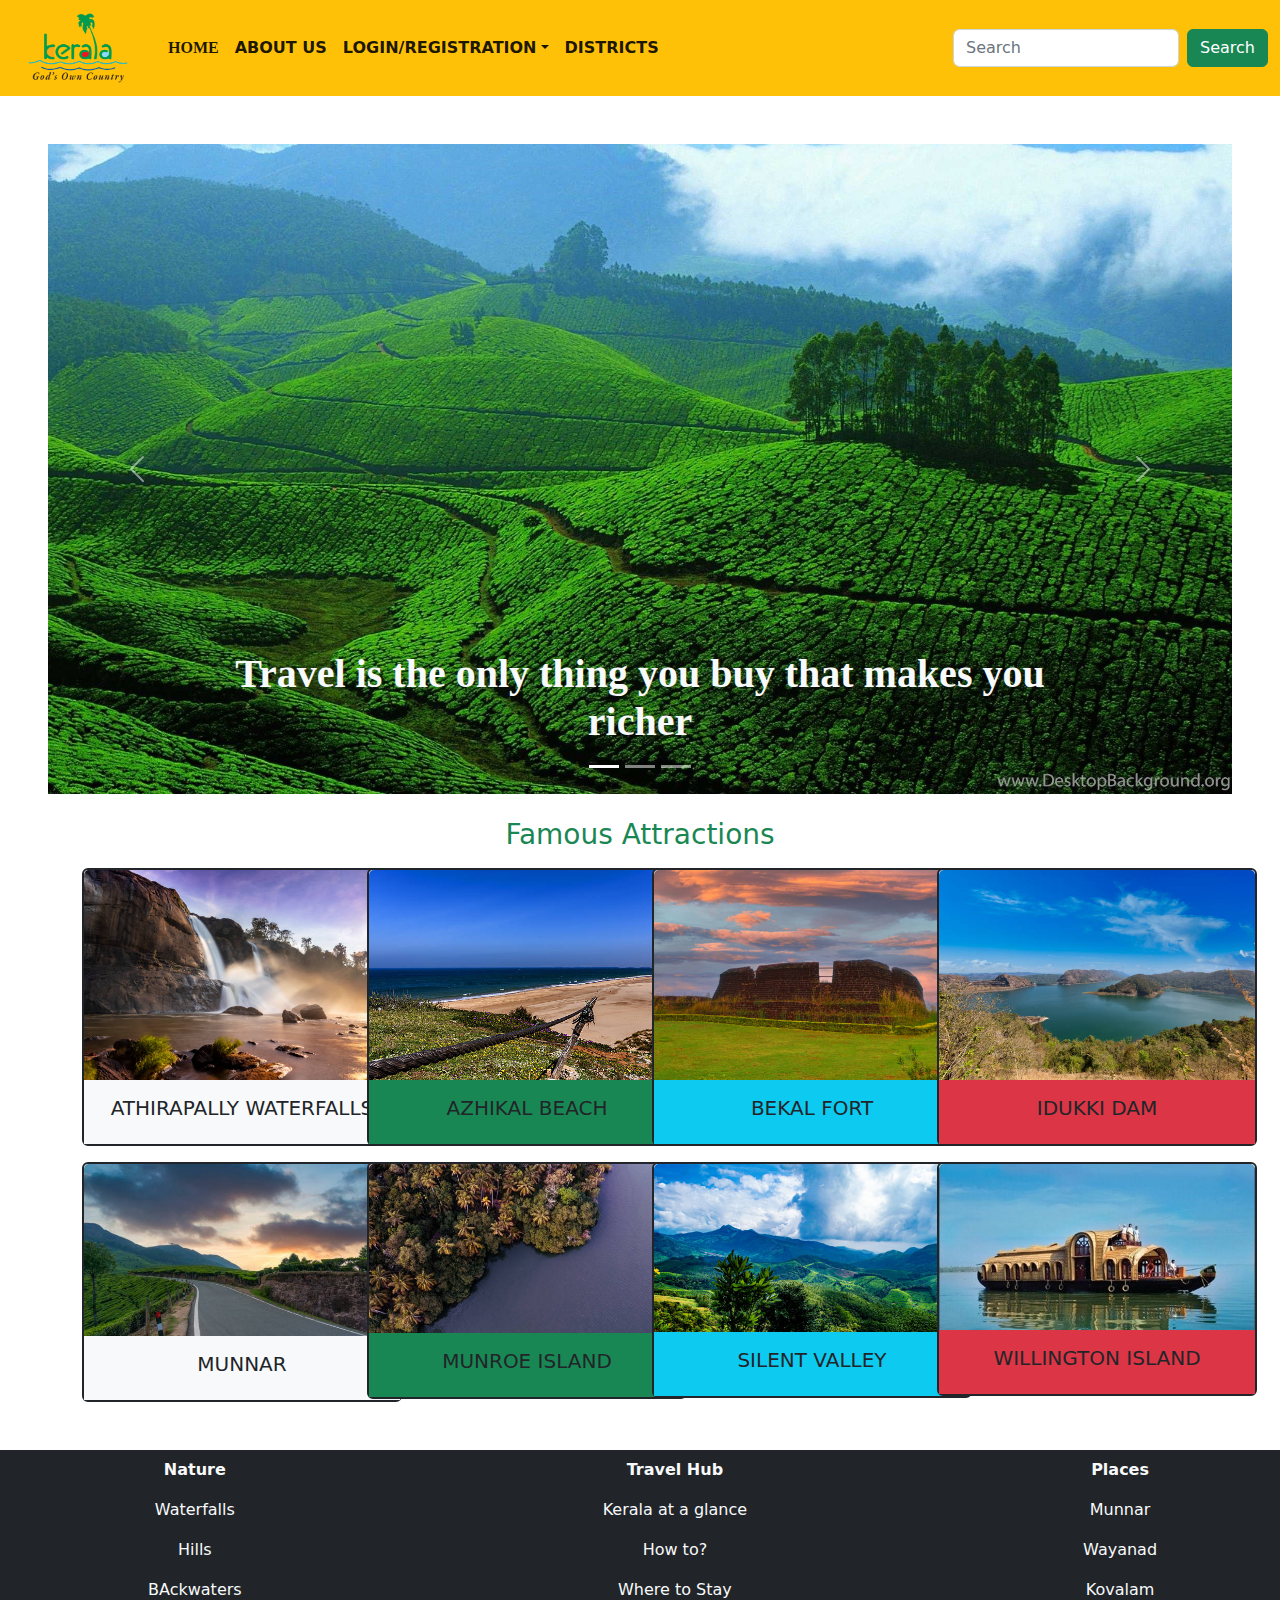
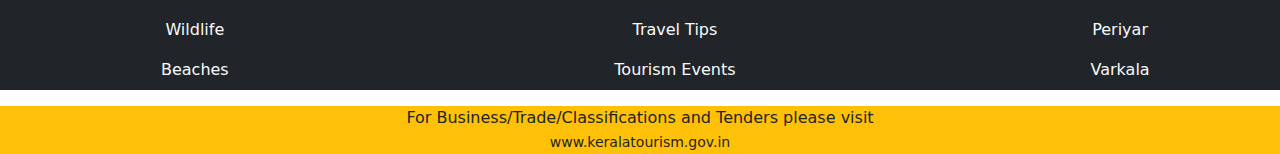
<file: index.html>
<!DOCTYPE html>
<html lang="en">
<head>
    <meta charset="UTF-8">
    <meta http-equiv="X-UA-Compatible" content="IE=edge">
    <meta name="viewport" content="width=device-width, initial-scale=1.0">
    <title>KERALA TOURISM</title>
    <!-- CSS only -->
<link rel="stylesheet" href="CSS/bootstrap.css">
<link rel="stylesheet" href="CSS/style.css">
<link rel="stylesheet" href="https://cdn.jsdelivr.net/npm/bootstrap-icons@1.8.3/font/bootstrap-icons.css">
</head>

<body background>
    <!-- Navbar starts -->
    <nav class="navbar navbar-expand-lg bg-warning">
        <div class="container-fluid">
          <a class="navbar-brand ms-3" href="#"><img src="./Images/keralatourismlogo.png" width="100px" height="70px"></a>
          <button class="navbar-toggler" type="button" data-bs-toggle="collapse" data-bs-target="#navbarSupportedContent" aria-controls="navbarSupportedContent" aria-expanded="false" aria-label="Toggle navigation">
            <span class="navbar-toggler-icon"></span>
          </button>
          <div class="collapse navbar-collapse ms-3" id="navbarSupportedContent">
            <ul class="navbar-nav me-auto mb-2 mb-lg-0">
              <li class="nav-item">
                <a class="nav-link active" aria-current="page" href="#"><b style="font-family:'Times New Roman', Times, serif;">HOME</b></a>
              </li>
              <li class="nav-item">
                <a class="nav-link active" href="#"><b>ABOUT US</b></a>
              </li>
              <li class="nav-item dropdown">
                <a class="nav-link dropdown-toggle active" href="#" id="navbarDropdown" role="button" data-bs-toggle="dropdown" aria-expanded="false">
                  <b>LOGIN/REGISTRATION</b></a>
                <ul class="dropdown-menu" aria-labelledby="navbarDropdown">
                  <li><a class="dropdown-item" href="./login.html">LOGIN</a></li>
                  <li><a class="dropdown-item" href="./registratio.html">REGISTRATION</a></li>
                </ul>
              </li>
              <li class="nav-item">
                <a class="nav-link active" href="districts.html"><b>DISTRICTS</b></a>
              </li>
            </ul>
            <form class="d-flex" role="search">
              <input class="form-control me-2" type="search" placeholder="Search" aria-label="Search">
              <button class="btn btn-success" type="submit">Search</button>
            </form>
          </div>
        </div>
      </nav>
      <!-- navbar ends -->

      <!-- carousel starts -->

      <div id="carouselExampleCaptions" class="carousel slide mt-5 mx-5" data-bs-ride="false">
        <div class="carousel-indicators">
          <button type="button" data-bs-target="#carouselExampleCaptions" data-bs-slide-to="0" class="active" aria-current="true" aria-label="Slide 1"></button>
          <button type="button" data-bs-target="#carouselExampleCaptions" data-bs-slide-to="1" aria-label="Slide 2"></button>
          <button type="button" data-bs-target="#carouselExampleCaptions" data-bs-slide-to="2" aria-label="Slide 3"></button>
        </div>
        <div class="carousel-inner">
            <div class="carousel-item active">
                <img src="./Images/carousel2.jpg" class="d-block w-100" alt="munnar" height="650px">
                <div class="carousel-caption d-none d-md-block text-light">
                    <h1 class="text-light" style="font-family:'Times New Roman', Times, serif ;"><b>Travel is the only thing you buy that makes you richer</b></h1>
                  </div>
              </div>
              
              <div class="carousel-item">
            <img src="./Images/carousel1.jpg" class="d-block w-100" alt="kathakali" height="650px">
            <div class="carousel-caption d-none d-md-block text-light">
              <h1 class="text-light" style="font-family:'Times New Roman', Times, serif ;"><b>Travel makes one modest, you see what a tiny place you occupy in the world.</b></h1>
            </div>
          </div>
          
          <div class="carousel-item">
            <img src="./Images/carousel4.jpg" class="d-block w-100" alt="munnar" height="650px">
            <div class="carousel-caption d-none d-md-block text-light">
                <h1 class="text-light" style="font-family:'Times New Roman', Times, serif ;"><b>Climb the mountain so you can see the world, not so the world can see you.</b></h1>
              </div>
          </div>

          <!-- <div class="carousel-item active">
            <img src="./Images/carousel2.jpg" class="d-block w-100" alt="munnar" height="650px">
            <div class="carousel-caption d-none d-md-block text-light">
                <h1 class="text-light" style="font-family:'Times New Roman', Times, serif ;"><b>Travel is the only thing you buy that makes you richer</b></h1>
              </div>
          </div> -->

          <!-- <div class="carousel-item">
            <img src="./Images/carousel3.jpg" class="d-block w-100" alt="national park" height="650px">
            <div class="carousel-caption d-none d-md-block">
                <h1 class="text-light" style="font-family:'Times New Roman', Times, serif ;"><b>The world is a book and those who do not travel read only one page.</b></h1>
            </div>
          </div> -->
        </div>
        <button class="carousel-control-prev" type="button" data-bs-target="#carouselExampleCaptions" data-bs-slide="prev">
          <span class="carousel-control-prev-icon" aria-hidden="true"></span>
          <span class="visually-hidden">Previous</span>
        </button>
        <button class="carousel-control-next" type="button" data-bs-target="#carouselExampleCaptions" data-bs-slide="next">
          <span class="carousel-control-next-icon" aria-hidden="true"></span>
          <span class="visually-hidden">Next</span>
        </button>
      </div>

      <!-- carousel ends -->

      <!-- Body part starts here -->

      <div class="mt-4 famous">
        <h3 class="text-center text-success">Famous Attractions</h3>
        <div class="container mt-3">
            <div class="row">
                <div class="col-3 mr-3">
                    <div class="card border border-2 border-dark rounded" style="width: 20rem;">
                        <img src="./famous destinations/athirapally waterfalls.jpg" class="card-img-top" alt="Sree Padmanaswamy Temple">
                        <div class="card-body text-center bg-light">
                          <h5 class="card-title">ATHIRAPALLY WATERFALLS</h5>
                        </div>
                    </div>
                </div>
                <div class="col-3 mr-3">
                    <div class="card border border-2 border-dark rounded" style="width: 20rem;">
                            <img src="./famous destinations/azhikal beach.jpg" class="card-img-top" alt="Jatayu" text-on-top="THIRUVANTH">
                            <div class="card-body text-center bg-success">
                              <h5 class="card-title">AZHIKAL BEACH</h5>
                            </div>
                        </div>
                    </div>
                <div class="col-3 mr-3">
                    <div class="card border border-2 border-dark rounded" style="width: 20rem;">
                        <img src="./famous destinations/bekal.jpg" class="card-img-top" alt="Jatayu">
                            <div class="card-body text-center bg-info">
                              <h5 class="card-title">BEKAL FORT</h5>
                            </div>
                        </div>
                    </div>
                <div class="col-3 mr-3">
                    <div class="card border border-2 border-dark rounded" style="width: 20rem;">
                        <img src="./famous destinations/idukki dam.jpg" class="card-img-top" alt="Jatayu">
                            <div class="card-body text-center bg-danger">
                              <h5 class="card-title">IDUKKI DAM</h5>
                            </div>
                        </div>
                    </div>
                </div>
                <div class="row mt-3">
                    <div class="col-3 mr-3">
                        <div class="card border border-2 border-dark rounded" style="width: 20rem;">
                            <img src="./famous destinations/munnar.jpg" class="card-img-top" alt="Sree Padmanaswamy Temple">
                            <div class="card-body text-center bg-light">
                              <h5 class="card-title">MUNNAR</h5>
                            </div>
                        </div>
                    </div>
                    <div class="col-3 mr-3">
                        <div class="card border border-2 border-dark rounded" style="width: 20rem;">
                                <img src="./famous destinations/munroe island.jpg" class="card-img-top" alt="Jatayu" text-on-top="THIRUVANTH">
                                <div class="card-body text-center bg-success">
                                  <h5 class="card-title">MUNROE ISLAND</h5>
                                </div>
                            </div>
                        </div>
                    <div class="col-3 mr-3">
                        <div class="card border border-2 border-dark rounded" style="width: 20rem;">
                            <img src="./famous destinations/silent  valley.jpg" class="card-img-top" alt="Jatayu">
                                <div class="card-body text-center bg-info">
                                  <h5 class="card-title">SILENT VALLEY</h5>
                                </div>
                            </div>
                        </div>
                    <div class="col-3 mr-3">
                        <div class="card border border-2 border-dark rounded" style="width: 20rem;">
                            <img src="./famous destinations/Willingdon Island.jpg" class="card-img-top" alt="Jatayu">
                                <div class="card-body text-center bg-danger">
                                  <h5 class="card-title">WILLINGTON ISLAND</h5>
                                </div>
                            </div>
                        </div>
                    </div>
        </div>    
  
      </div>
      
      <!-- footer portion starts-->

  
<br>
<br>
    <table class="table table-borderless table-dark text-light" style="width: 100%; text-align: center;">
        <tr>
            <th>Nature</th>
            <th>Travel Hub</th>
            <th>Places</th>
        </tr>
        <tr>
            <td>Waterfalls</td>
            <td>Kerala at a glance</td>
            <td>Munnar</td>
        </tr>
        <tr>
            <td>Hills</td>
            <td>How to?</td>
            <td>Wayanad</td>
        </tr>
        <tr>
            <td>BAckwaters</td>
            <td>Where to Stay</td>
            <td>Kovalam</td>
        </tr>
        <tr>
            <td>Wildlife</td>
            <td>Travel Tips</td>
            <td>Periyar</td>
        </tr>
        <tr>
            <td>Beaches</td>
            <td>Tourism Events</td>
            <td>Varkala</td>
        </tr>
      </table>
      <div class="text-center bg-warning">
        <medium>For Business/Trade/Classifications and Tenders please visit</medium>
        <br>
        <small>www.keralatourism.gov.in</small>
      </div>
      <!-- Footer portion ends -->

    <script src="https://cdn.jsdelivr.net/npm/@popperjs/core@2.11.5/dist/umd/popper.min.js" integrity="sha384-Xe+8cL9oJa6tN/veChSP7q+mnSPaj5Bcu9mPX5F5xIGE0DVittaqT5lorf0EI7Vk" crossorigin="anonymous"></script>
    <script src="./js/bootstrap.js"></script>
</body>
</html>
</file>
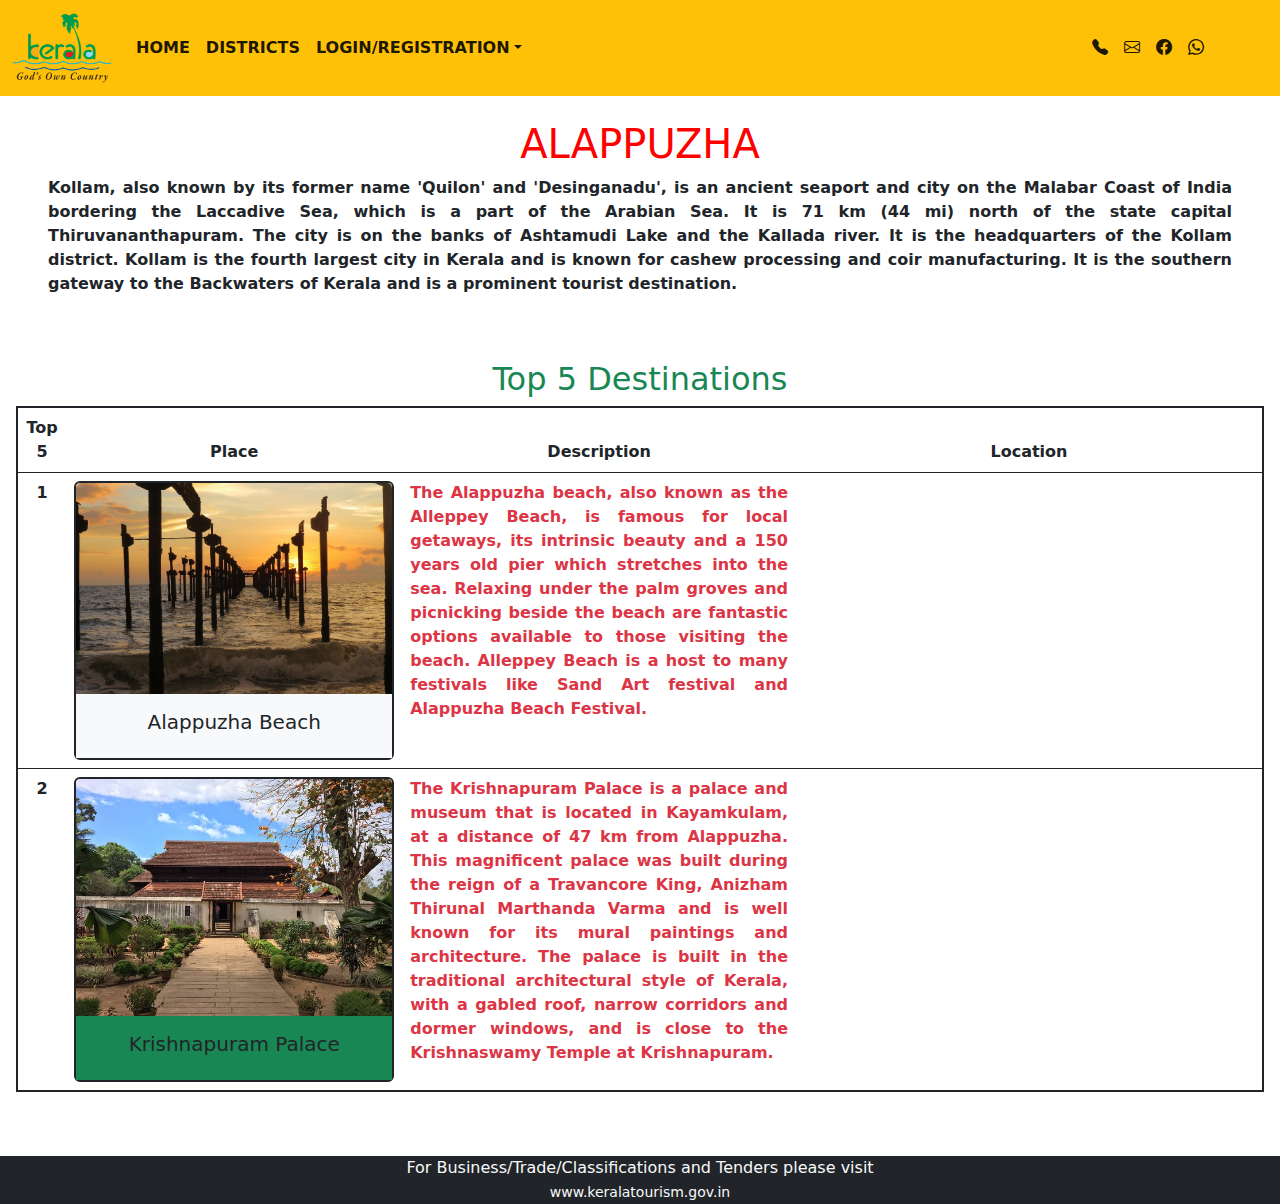
<file: alappuzha.html>
<!DOCTYPE html>
<html lang="en">
<head>
    <meta charset="UTF-8">
    <meta http-equiv="X-UA-Compatible" content="IE=edge">
    <meta name="viewport" content="width=device-width, initial-scale=1.0">
    <title>ALAPPUZHA</title>
    <link rel="stylesheet" href="CSS/bootstrap.css">
<link rel="stylesheet" href="CSS/style.css">
<link rel="stylesheet" href="https://cdn.jsdelivr.net/npm/bootstrap-icons@1.8.3/font/bootstrap-icons.css">
</head>
<body>
     <!-- navbar starts here -->
     <nav class="navbar navbar-expand-lg bg-warning">
        <div class="container-fluid">
          <a class="navbar-brand" href="index.html"><img src="./Images/keralatourismlogo.png" width="100px" height="70px"></a>
          <button class="navbar-toggler" type="button" data-bs-toggle="collapse" data-bs-target="#navbarSupportedContent" aria-controls="navbarSupportedContent" aria-expanded="false" aria-label="Toggle navigation">
            <span class="navbar-toggler-icon"></span>
          </button>
          <div class="collapse navbar-collapse" id="navbarSupportedContent">
            <ul class="navbar-nav me-auto mb-2 mb-lg-0">
              <li class="nav-item">
                <a class="nav-link active" aria-current="page" href="index.html"><b>HOME</b></a>
              </li>
              <li class="nav-item">
                <a class="nav-link active" href="districts.html"><b>DISTRICTS</b></a>
              </li>
              <li class="nav-item dropdown">
                <a class="nav-link dropdown-toggle active" href="#" id="navbarDropdown" role="button" data-bs-toggle="dropdown" aria-expanded="false">
                  <b>LOGIN/REGISTRATION</b></a>
                <ul class="dropdown-menu" aria-labelledby="navbarDropdown">
                  <li><a class="dropdown-item" href="./login.html">LOGIN</a></li>
                  <li><a class="dropdown-item" href="./registratio.html">REGISTRATION</a></li>
                </ul>
              </li>
            </ul>
           </div>
           <div class="text-right me-5">
            <ul class="navbar-nav me-2 mb-2 mb-lg-0">
                <li class="nav-item">
                  <a class="nav-link active" aria-current="page"><i class="bi bi-telephone-fill"></i></a>
                </li>
                <li class="nav-item">
                  <a class="nav-link active"><i class="bi bi-envelope"></i></a>
                </li>
                <li>
                    <a class="nav-link active"><i class="bi bi-facebook"></i></a>
                </li>
                <li>
                    <a class="nav-link active"><i class="bi bi-whatsapp"></i></a>
                </li>
              </ul>
        </div>
    </div>
    </nav>
    <!-- Navbar ends here -->
    <h1 class="mt-4" style="text-align:center; color:red">ALAPPUZHA</h1>
<p style="text-align:justify" class="text-dark mx-5">      <b>Kollam, also known by its former name 'Quilon' and 'Desinganadu', is an ancient seaport and city on the Malabar Coast of India bordering the Laccadive Sea, which is a part of the Arabian Sea. It is 71 km (44 mi) north of the state capital Thiruvananthapuram. The city is on the banks of Ashtamudi Lake and the Kallada river. It is the headquarters of the Kollam district. Kollam is the fourth largest city in Kerala and is known for cashew processing and coir manufacturing. It is the southern gateway to the Backwaters of Kerala and is a prominent tourist destination.</b></p>
<br>
    <h2 class="text-center text-success mt-4">Top 5 Destinations</h2>
    <div class="text-center mx-3">
        <table class="table border border-2 border-dark">
            <thead>
              <tr>
                <th scope="col">Top 5</th>
                <th scope="col">Place</th>
                <th scope="col">Description</th>
                <th scope="col">Location</th>
              </tr>
            </thead>
            <tbody>
              <tr>
                <th scope="row">1</th>
                <td>
                    <div class="card border border-2 border-dark rounded" style="width: 20rem;">
                        <img src="Images/Districts/Alappuzha/alappuzha-beach.jpg" class="card-img-top" alt="Sree Padmanaswamy Temple">
                        <div class="card-body text-center bg-light">
                          <h5 class="card-title">Alappuzha Beach</h5>
                        </div>
                    </div>
                </td>
                <td class="text-center text-danger"><b><p style="text-align:justify;">The Alappuzha beach, also known as the Alleppey Beach, is famous for local getaways, its intrinsic beauty and a 150 years old pier which stretches into the sea. Relaxing under the palm groves and picnicking beside the beach are fantastic options available to those visiting the beach. Alleppey Beach is a host to many festivals like Sand Art festival and Alappuzha Beach Festival.</p>
                </b></td>
                <td><iframe src="https://www.google.com/maps/embed?pb=!1m18!1m12!1m3!1d31481.929351104787!2d76.3015184886145!3d9.487740815014595!2m3!1f0!2f0!3f0!3m2!1i1024!2i768!4f13.1!3m3!1m2!1s0x3b0885ab61befe03%3A0xa65884cbfbb1fa57!2sAlappuzha%20Beach!5e0!3m2!1sen!2sin!4v1655472861405!5m2!1sen!2sin" width="450" height="250" style="border:0;" allowfullscreen="" loading="lazy" referrerpolicy="no-referrer-when-downgrade"></iframe></td>
              </tr>
              <tr>
                <th scope="row">2</th>
                <td>
                    <div class="card border border-2 border-dark rounded" style="width: 20rem;">
                        <img src="Images/Districts/Alappuzha/krishnapuram-palace.jpg" class="card-img-top" alt="Sree Padmanaswamy Temple">
                        <div class="card-body text-center bg-success">
                          <h5 class="card-title">Krishnapuram Palace</h5>
                        </div>
                    </div>
                </td>
                <td class="text-danger"><b><p style="text-align: justify;">  The Krishnapuram Palace is a palace and museum that is located in Kayamkulam, at a distance of 47 km from Alappuzha. This magnificent palace was built during the reign of a Travancore King, Anizham Thirunal Marthanda Varma and is well known for its mural paintings and architecture. The palace is built in the traditional architectural style of Kerala, with a gabled roof, narrow corridors and dormer windows, and is close to the Krishnaswamy Temple at Krishnapuram.</p></b></td>
                <td><iframe src="https://www.google.com/maps/embed?pb=!1m18!1m12!1m3!1d3939.046266493839!2d76.50642001430468!3d9.150294293436753!2m3!1f0!2f0!3f0!3m2!1i1024!2i768!4f13.1!3m3!1m2!1s0x3b061cfbf76aaaab%3A0xf4b979748fe495f3!2sKrishnapuram%20Palace!5e0!3m2!1sen!2sin!4v1655473073257!5m2!1sen!2sin" width="450" height="250" style="border:0;" allowfullscreen="" loading="lazy" referrerpolicy="no-referrer-when-downgrade"></iframe></td>
              </tr>
              <tr>
            </tbody>
          </table>
    </div>


<br>
<br>

    <div class="text-center bg-dark text-light">
        <medium >For Business/Trade/Classifications and Tenders please visit</medium>
        <br>
        <small>www.keralatourism.gov.in</small>
      </div>
    <script src="https://cdn.jsdelivr.net/npm/@popperjs/core@2.11.5/dist/umd/popper.min.js" integrity="sha384-Xe+8cL9oJa6tN/veChSP7q+mnSPaj5Bcu9mPX5F5xIGE0DVittaqT5lorf0EI7Vk" crossorigin="anonymous"></script>
    <script src="./js/bootstrap.js"></script>
</body>
</html>
</file>
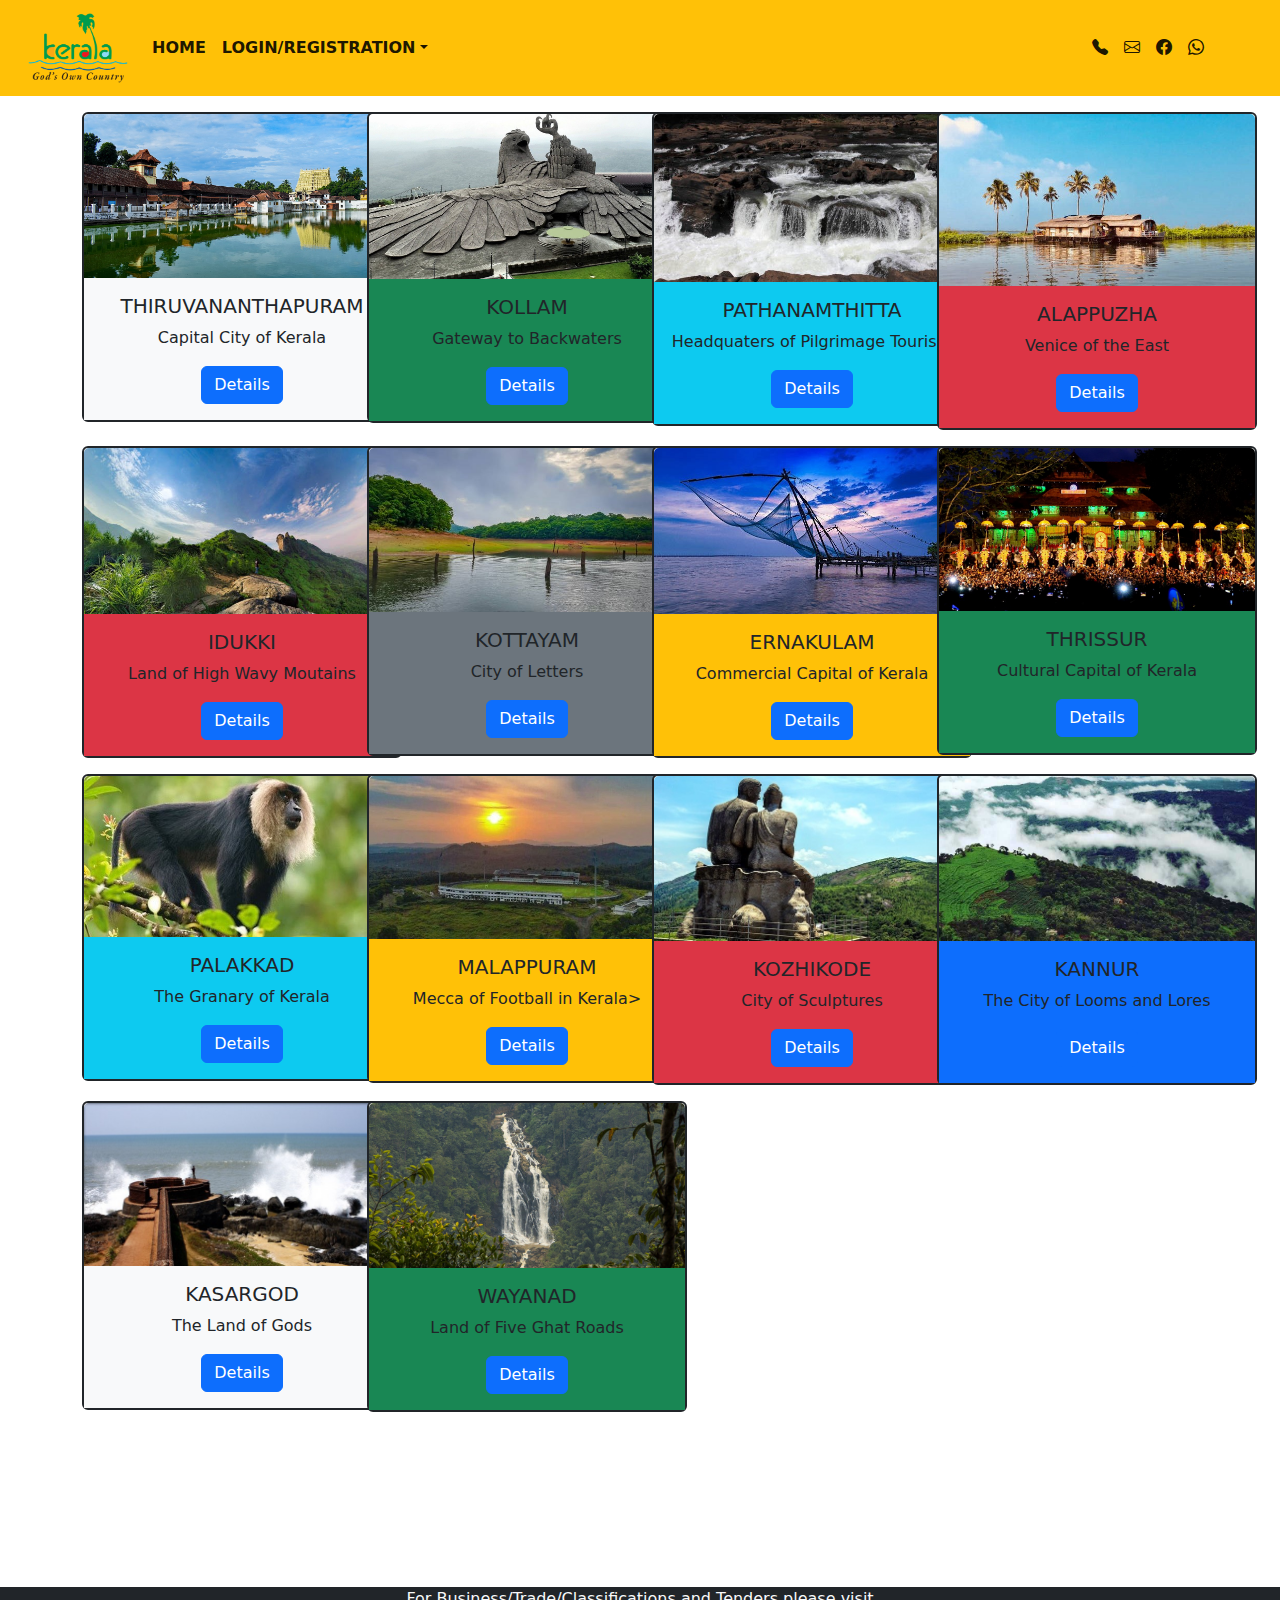
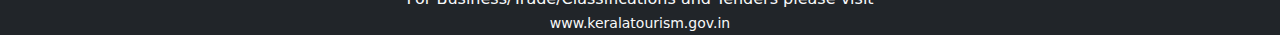
<file: districts.html>
<!DOCTYPE html>
<html lang="en">
<head>
    <meta charset="UTF-8">
    <meta http-equiv="X-UA-Compatible" content="IE=edge">
    <meta name="viewport" content="width=device-width, initial-scale=1.0">
    <title>Districts</title>
    <link rel="stylesheet" href="CSS/bootstrap.css">
    <link rel="stylesheet" href="CSS/style.css">
    <link rel="stylesheet" href="https://cdn.jsdelivr.net/npm/bootstrap-icons@1.8.3/font/bootstrap-icons.css">
</head>
<body>
    <!-- navbar starts here -->
    <nav class="navbar navbar-expand-lg bg-warning">
        <div class="container-fluid">
          <a class="navbar-brand ms-3" href="index.html"><img src="./Images/keralatourismlogo.png" width="100px" height="70px"></a>
          <button class="navbar-toggler" type="button" data-bs-toggle="collapse" data-bs-target="#navbarSupportedContent" aria-controls="navbarSupportedContent" aria-expanded="false" aria-label="Toggle navigation">
            <span class="navbar-toggler-icon"></span>
          </button>
          <div class="collapse navbar-collapse" id="navbarSupportedContent">
            <ul class="navbar-nav me-auto mb-2 mb-lg-0">
              <li class="nav-item">
                <a class="nav-link active" aria-current="page" href=""><b>HOME</b></a>
              </li>
              <li class="nav-item dropdown">
                <a class="nav-link dropdown-toggle active" href="#" id="navbarDropdown" role="button" data-bs-toggle="dropdown" aria-expanded="false">
                  <b>LOGIN/REGISTRATION</b></a>
                <ul class="dropdown-menu" aria-labelledby="navbarDropdown">
                  <li><a class="dropdown-item" href="./login.html">LOGIN</a></li>
                  <li><a class="dropdown-item" href="./registratio.html">REGISTRATION</a></li>
                </ul>
              </li>
            </ul>
           </div>
           <div class="text-right me-5">
            <ul class="navbar-nav me-2 mb-2 mb-lg-0">
                <li class="nav-item">
                  <a class="nav-link active" aria-current="page"><i class="bi bi-telephone-fill"></i></a>
                </li>
                <li class="nav-item">
                  <a class="nav-link active"><i class="bi bi-envelope"></i></a>
                </li>
                <li>
                    <a class="nav-link active"><i class="bi bi-facebook"></i></a>
                </li>
                <li>
                    <a class="nav-link active"><i class="bi bi-whatsapp"></i></a>
                </li>
              </ul>
        </div>
    </div>
    </nav>
    <!-- Navbar ends here -->

    <!-- cards starts here -->
    <div class="container mt-3">
        <div class="row">
            <div class="col-3 mr-3">
                <div class="card border border-2 border-dark rounded" style="width: 20rem;">
                    <img src="Images/Districts/Tvm/sree padmanabaswamy.jpg" class="card-img-top" alt="Sree Padmanaswamy Temple">
                    <div class="card-body text-center bg-light">
                      <h5 class="card-title">THIRUVANANTHAPURAM</h5>
                      <p class="card-text ">Capital City of Kerala</p>
                      <a href="./tvm.html" class="btn btn-primary">Details</a>
                    </div>
                </div>
            </div>
            <div class="col-3 mr-3">
                <div class="card border border-2 border-dark rounded" style="width: 20rem;">
                        <img src="Images/Districts/Klm/jatayu.jpg" class="card-img-top" alt="Jatayu" text-on-top="THIRUVANTH">
                        <div class="card-body text-center bg-success">
                          <h5 class="card-title">KOLLAM</h5>
                          <p class="card-text ">Gateway to Backwaters</p>
                          <a href="kollam.html   " class="btn btn-primary">Details</a>
                        </div>
                    </div>
                </div>
            <div class="col-3 mr-3">
                <div class="card border border-2 border-dark rounded" style="width: 20rem;">
                    <img src="./Images/Districts/Pathanamthitta/pathanam.jpg" class="card-img-top" alt="Jatayu">
                        <div class="card-body text-center bg-info">
                          <h5 class="card-title">PATHANAMTHITTA</h5>
                          <p class="card-text ">Headquaters of Pilgrimage Tourism</p>
                          <a href="./pathanamthitta.html" class="btn btn-primary">Details</a>
                        </div>
                    </div>
                </div>
            <div class="col-3 mr-3">
                <div class="card border border-2 border-dark rounded" style="width: 20rem;">
                    <img src="Images/Districts/Alappuzha/alapuzha.jpg" class="card-img-top" alt="Jatayu">
                        <div class="card-body text-center bg-danger">
                          <h5 class="card-title">ALAPPUZHA</h5>
                          <p class="card-text ">Venice of the East</p>
                          <a href="./alappuzha.html" class="btn btn-primary">Details</a>
                        </div>
                    </div>
                </div>
            </div>
        <div class="row mt-3">
            <div class="col-3 mr-3">
                <div class="card border border-2 border-dark rounded" style="width: 20rem;">
                    <img src="Images/Districts/Idukki/idukki.jpg" class="card-img-top" alt="Jatayu">
                        <div class="card-body text-center bg-danger">
                          <h5 class="card-title">IDUKKI</h5>
                          <p class="card-text ">Land of High Wavy Moutains</p>
                          <a href="./idukki.html" class="btn btn-primary">Details</a>
                        </div>
                    </div>
            </div>
            <div class="col-3">
                <div class="card border border-2 border-dark rounded" style="width: 20rem;">
                    <img src="Images/Districts/Kottayam/kottayam.jpg" class="card-img-top" alt="Jatayu">
                        <div class="card-body text-center bg-secondary">
                          <h5 class="card-title">KOTTAYAM</h5>
                          <p class="card-text ">City of Letters</p>
                          <a href="#" class="btn btn-primary">Details</a>
                        </div>
                    </div>
            </div>
            <div class="col-3">
                <div class="card border border-2 border-dark rounded" style="width: 20rem;">
                    <img src="Images/Districts/Ekm/ekm.jpg" class="card-img-top" alt="Jatayu">
                        <div class="card-body text-center bg-warning">
                          <h5 class="card-title">ERNAKULAM</h5>
                          <p class="card-text ">Commercial Capital of Kerala</p>
                          <a href="#" class="btn btn-primary">Details</a>
                        </div>
                    </div>
            </div>
            <div class="col-3">
                <div class="card border border-2 border-dark rounded" style="width: 20rem;">
                    <img src="Images/Districts/Thrissur/thrissur.jpg" class="card-img-top" alt="Jatayu">
                        <div class="card-body text-center bg-success">
                          <h5 class="card-title">THRISSUR</h5>
                          <p class="card-text ">Cultural Capital of Kerala</p>
                          <a href="#" class="btn btn-primary">Details</a>
                        </div>
                    </div>
            </div>
        </div>
        <div class="row mt-3">
            <div class="col-3">
                <div class="card border border-2 border-dark rounded" style="width: 20rem;">
                    <img src="Images/Districts/PLKD/silentvalley.jpg" class="card-img-top" alt="Jatayu">
                        <div class="card-body text-center bg-info">
                          <h5 class="card-title">PALAKKAD</h5>
                          <p class="card-text ">The Granary of Kerala</p>
                          <a href="#" class="btn btn-primary">Details</a>
                        </div>
                    </div>
            </div>
            <div class="col-3">
                <div class="card border border-2 border-dark rounded" style="width: 20rem;">
                    <img src="Images/Districts/Malappuram/payyanadu.jpg" class="card-img-top" alt="Jatayu">
                        <div class="card-body text-center bg-warning">
                          <h5 class="card-title">MALAPPURAM</h5>
                          <p class="card-text ">Mecca of Football in Kerala>
                          </p>
                          <a href="#" class="btn btn-primary">Details</a>
                        </div>
                    </div>
            </div>
            <div class="col-3">
                <div class="card border border-2 border-dark rounded" style="width: 20rem;">
                    <img src="Images/Districts/KZKD/kozhikode.jpg" class="card-img-top" alt="Jatayu">
                        <div class="card-body text-center bg-danger">
                          <h5 class="card-title">KOZHIKODE</h5>
                          <p class="card-text ">City of Sculptures</p>
                          <a href="#" class="btn btn-primary">Details</a>
                        </div>
                    </div>
            </div>
            <div class="col-3">
                <div class="card border border-2 border-dark rounded" style="width: 20rem;">
                    <img src="Images/Districts/Kannur/palakayyamthattu.jpg" class="card-img-top" alt="Jatayu">
                        <div class="card-body text-center bg-primary">
                          <h5 class="card-title">KANNUR</h5>
                          <p class="card-text ">The City of Looms and Lores</p>
                          <a href="#" class="btn btn-primary">Details</a>
                        </div>
                    </div>
            </div>
        </div>
        <div class="row mt-3">
            <div class="col-3">
                <div class="card border border-2 border-dark rounded" style="width: 20rem;">
                    <img src="Images/Districts/Kasargod/Bekal.jpg" class="card-img-top" alt="Jatayu">
                        <div class="card-body text-center bg-light">
                          <h5 class="card-title">KASARGOD</h5>
                          <p class="card-text ">The Land of Gods</p>
                          <a href="#" class="btn btn-primary">Details</a>
                        </div>
                    </div>
            </div>
            <div class="col-3">
                <div class="card border border-2 border-dark rounded" style="width: 20rem;">
                    <img src="Images/Districts/Wayanad/waterfalls.jpg" class="card-img-top" alt="Jatayu">
                        <div class="card-body text-center bg-success">
                          <h5 class="card-title">WAYANAD</h5>
                          <p class="card-text ">Land of Five Ghat Roads</p>
                          <a href="#" class="btn btn-primary">Details</a>
                        </div>
                    </div>
            </div>
        </div>
    </div>
    <footer style="margin-top: 175px;"><div class="text-center bg-dark mt-6">
      <medium class="text-light">For Business/Trade/Classifications and Tenders please visit</medium>
      <br>
      <small class="text-light">www.keralatourism.gov.in</small>
    </div>
  </footer>


    <script src="https://cdn.jsdelivr.net/npm/@popperjs/core@2.11.5/dist/umd/popper.min.js" integrity="sha384-Xe+8cL9oJa6tN/veChSP7q+mnSPaj5Bcu9mPX5F5xIGE0DVittaqT5lorf0EI7Vk" crossorigin="anonymous"></script>
    <script src="./js/bootstrap.js"></script>    
</body>
</html>
</file>
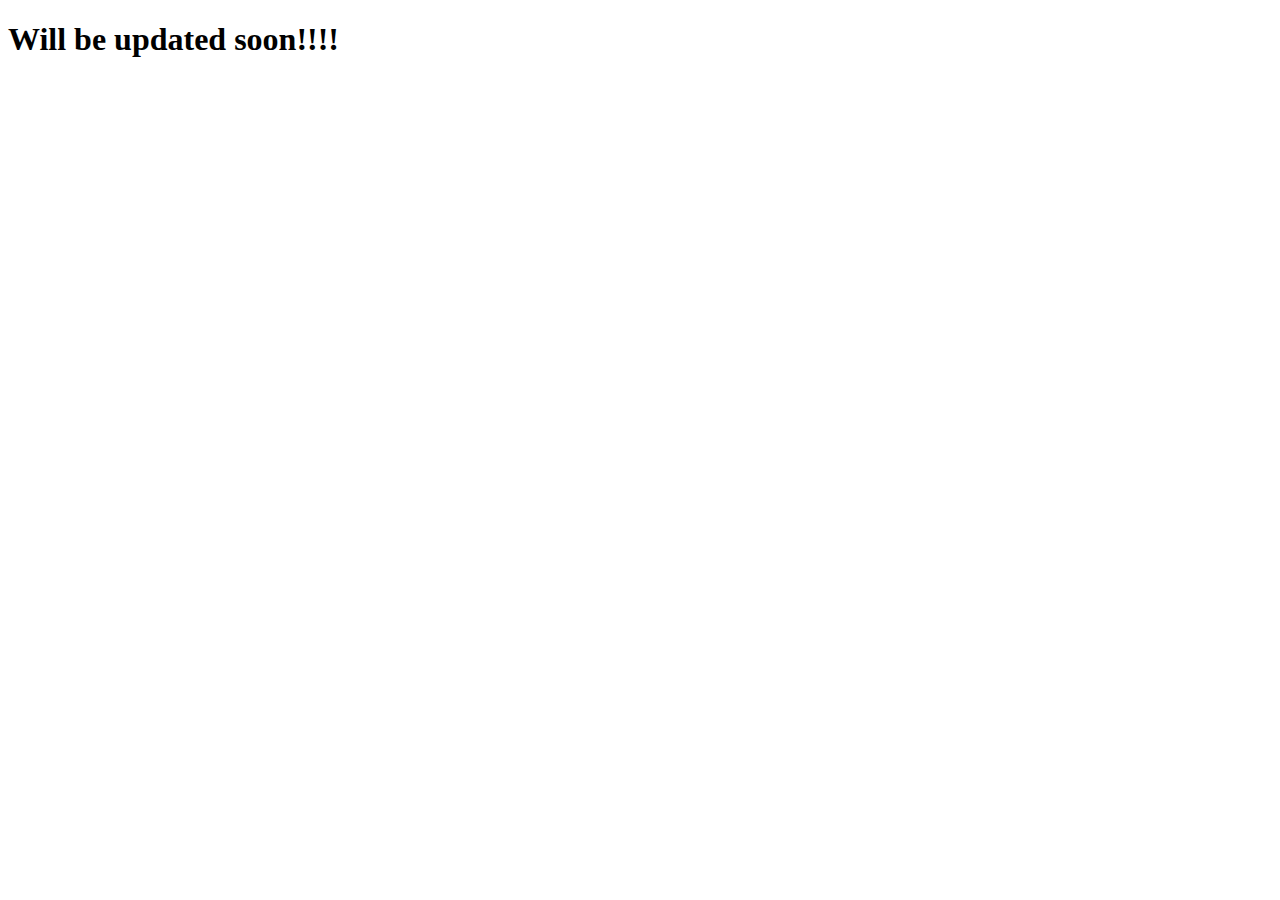
<file: home.html>
<!DOCTYPE html>
<html lang="en">
<head>
    <meta charset="UTF-8">
    <meta http-equiv="X-UA-Compatible" content="IE=edge">
    <meta name="viewport" content="width=device-width, initial-scale=1.0">
    <title>Home</title>
</head>
<body>
    <h1>Will be updated soon!!!!</h1>
</body>
</html>
</file>
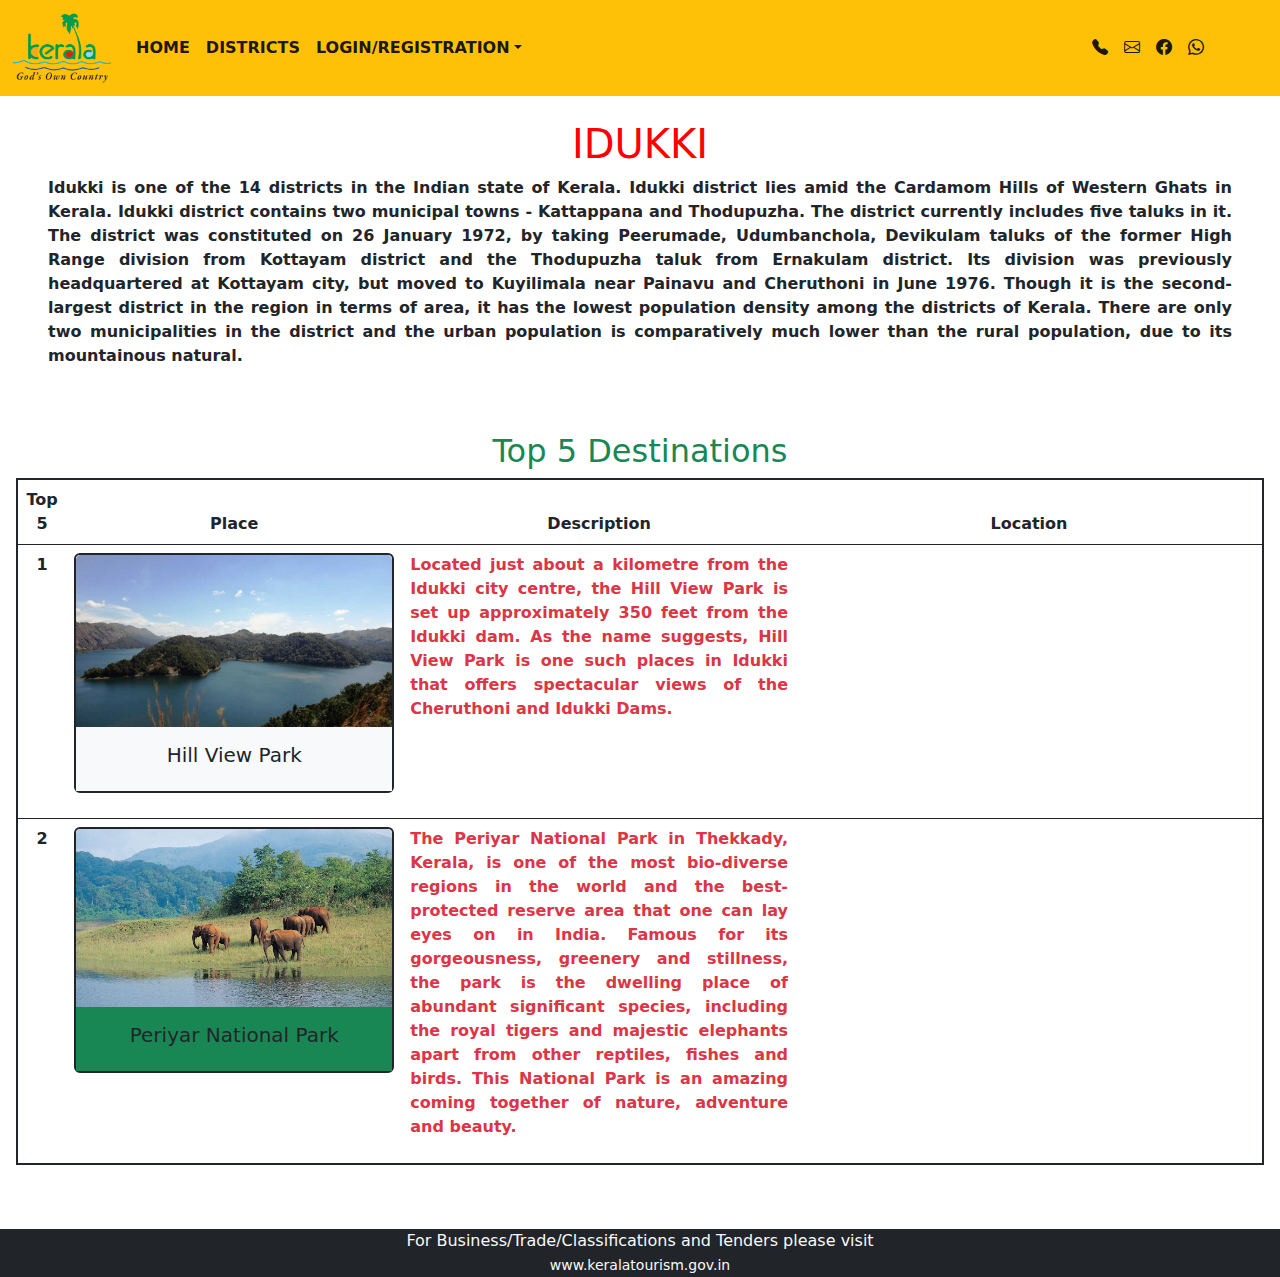
<file: idukki.html>
<!DOCTYPE html>
<html lang="en">
<head>
    <meta charset="UTF-8">
    <meta http-equiv="X-UA-Compatible" content="IE=edge">
    <meta name="viewport" content="width=device-width, initial-scale=1.0">
    <title>IDUKKI</title>
    <link rel="stylesheet" href="CSS/bootstrap.css">
<link rel="stylesheet" href="CSS/style.css">
<link rel="stylesheet" href="https://cdn.jsdelivr.net/npm/bootstrap-icons@1.8.3/font/bootstrap-icons.css">
</head>
<body>
     <!-- navbar starts here -->
     <nav class="navbar navbar-expand-lg bg-warning">
        <div class="container-fluid">
          <a class="navbar-brand" href="index.html"><img src="./Images/keralatourismlogo.png" width="100px" height="70px"></a>
          <button class="navbar-toggler" type="button" data-bs-toggle="collapse" data-bs-target="#navbarSupportedContent" aria-controls="navbarSupportedContent" aria-expanded="false" aria-label="Toggle navigation">
            <span class="navbar-toggler-icon"></span>
          </button>
          <div class="collapse navbar-collapse" id="navbarSupportedContent">
            <ul class="navbar-nav me-auto mb-2 mb-lg-0">
              <li class="nav-item">
                <a class="nav-link active" aria-current="page" href="index.html"><b>HOME</b></a>
              </li>
              <li class="nav-item">
                <a class="nav-link active" href="districts.html"><b>DISTRICTS</b></a>
              </li>
              <li class="nav-item dropdown">
                <a class="nav-link dropdown-toggle active" href="#" id="navbarDropdown" role="button" data-bs-toggle="dropdown" aria-expanded="false">
                  <b>LOGIN/REGISTRATION</b></a>
                <ul class="dropdown-menu" aria-labelledby="navbarDropdown">
                  <li><a class="dropdown-item" href="./login.html">LOGIN</a></li>
                  <li><a class="dropdown-item" href="./registratio.html">REGISTRATION</a></li>
                </ul>
              </li>
            </ul>
           </div>
           <div class="text-right me-5">
            <ul class="navbar-nav me-2 mb-2 mb-lg-0">
                <li class="nav-item">
                  <a class="nav-link active" aria-current="page"><i class="bi bi-telephone-fill"></i></a>
                </li>
                <li class="nav-item">
                  <a class="nav-link active"><i class="bi bi-envelope"></i></a>
                </li>
                <li>
                    <a class="nav-link active"><i class="bi bi-facebook"></i></a>
                </li>
                <li>
                    <a class="nav-link active"><i class="bi bi-whatsapp"></i></a>
                </li>
              </ul>
        </div>
    </div>
    </nav>
    <!-- Navbar ends here -->
    <h1 class="mt-4" style="text-align:center; color:red">IDUKKI</h1>
<p style="text-align:justify" class="text-dark mx-5">      <b>Idukki is one of the 14 districts in the Indian state of Kerala. Idukki district lies amid the Cardamom Hills of Western Ghats in Kerala. Idukki district contains two municipal towns - Kattappana and Thodupuzha. The district currently includes five taluks in it. The district was constituted on 26 January 1972, by taking Peerumade, Udumbanchola, Devikulam taluks of the former High Range division from Kottayam district and the Thodupuzha taluk from Ernakulam district. Its division was previously headquartered at Kottayam city, but moved to Kuyilimala near Painavu and Cheruthoni in June 1976. Though it is the second-largest district in the region in terms of area, it has the lowest population density among the districts of Kerala. There are only two municipalities in the district and the urban population is comparatively much lower than the rural population, due to its mountainous natural.</b></p>
<br>
    <h2 class="text-center text-success mt-4">Top 5 Destinations</h2>
    <div class="text-center mx-3">
        <table class="table border border-2 border-dark">
            <thead>
              <tr>
                <th scope="col">Top 5</th>
                <th scope="col">Place</th>
                <th scope="col">Description</th>
                <th scope="col">Location</th>
              </tr>
            </thead>
            <tbody>
              <tr>
                <th scope="row">1</th>
                <td>
                    <div class="card border border-2 border-dark rounded" style="width: 20rem;">
                        <img src="Images/Districts/Idukki/hillview.jpg" class="card-img-top" alt="Sree Padmanaswamy Temple">
                        <div class="card-body text-center bg-light">
                          <h5 class="card-title">Hill View Park</h5>
                        </div>
                    </div>
                </td>
                <td class="text-center text-danger"><b><p style="text-align:justify;">Located just about a kilometre from the Idukki city centre, the Hill View Park is set up approximately 350 feet from the Idukki dam. As the name suggests, Hill View Park is one such places in Idukki that offers spectacular views of the Cheruthoni and Idukki Dams.</p>
                </b></td>
                <td><iframe src="https://www.google.com/maps/embed?pb=!1m18!1m12!1m3!1d3931.1253089778334!2d76.95808151957561!3d9.839841570446945!2m3!1f0!2f0!3f0!3m2!1i1024!2i768!4f13.1!3m3!1m2!1s0x3b07ba625b31943f%3A0x158500323ff0dc05!2sHill%20View%20Park!5e0!3m2!1sen!2sin!4v1655487837919!5m2!1sen!2sin" width="450" height="250" style="border:0;" allowfullscreen="" loading="lazy" referrerpolicy="no-referrer-when-downgrade"></iframe></td>
              </tr>
              <tr>
                <th scope="row">2</th>
                <td>
                    <div class="card border border-2 border-dark rounded" style="width: 20rem;">
                        <img src="Images/Districts/Idukki/periyar-national-park.jpg" class="card-img-top" alt="Sree Padmanaswamy Temple">
                        <div class="card-body text-center bg-success">
                          <h5 class="card-title">Periyar National Park</h5>
                        </div>
                    </div>
                </td>
                <td class="text-danger"><b><p style="text-align: justify;">  The Periyar National Park in Thekkady, Kerala, is one of the most bio-diverse regions in the world and the best-protected reserve area that one can lay eyes on in India. Famous for its gorgeousness, greenery and stillness, the park is the dwelling place of abundant significant species, including the royal tigers and majestic elephants apart from other reptiles, fishes and birds. This National Park is an amazing coming together of nature, adventure and beauty.</p></b></td>
                <td><iframe src="https://www.google.com/maps/embed?pb=!1m18!1m12!1m3!1d3935.5344626389956!2d77.23465871430751!3d9.462154993221118!2m3!1f0!2f0!3f0!3m2!1i1024!2i768!4f13.1!3m3!1m2!1s0x3b06f7f28a088c89%3A0x1f8406b9a08dc67b!2sPeriyar%20National%20Park!5e0!3m2!1sen!2sin!4v1655487944845!5m2!1sen!2sin" width="450" height="250" style="border:0;" allowfullscreen="" loading="lazy" referrerpolicy="no-referrer-when-downgrade"></iframe></td>
              </tr>
              <tr>
            </tbody>
          </table>
    </div>


<br>
<br>

    <div class="text-center bg-dark text-light">
        <medium >For Business/Trade/Classifications and Tenders please visit</medium>
        <br>
        <small>www.keralatourism.gov.in</small>
      </div>
    <script src="https://cdn.jsdelivr.net/npm/@popperjs/core@2.11.5/dist/umd/popper.min.js" integrity="sha384-Xe+8cL9oJa6tN/veChSP7q+mnSPaj5Bcu9mPX5F5xIGE0DVittaqT5lorf0EI7Vk" crossorigin="anonymous"></script>
    <script src="./js/bootstrap.js"></script>
</body>
</html>
</file>
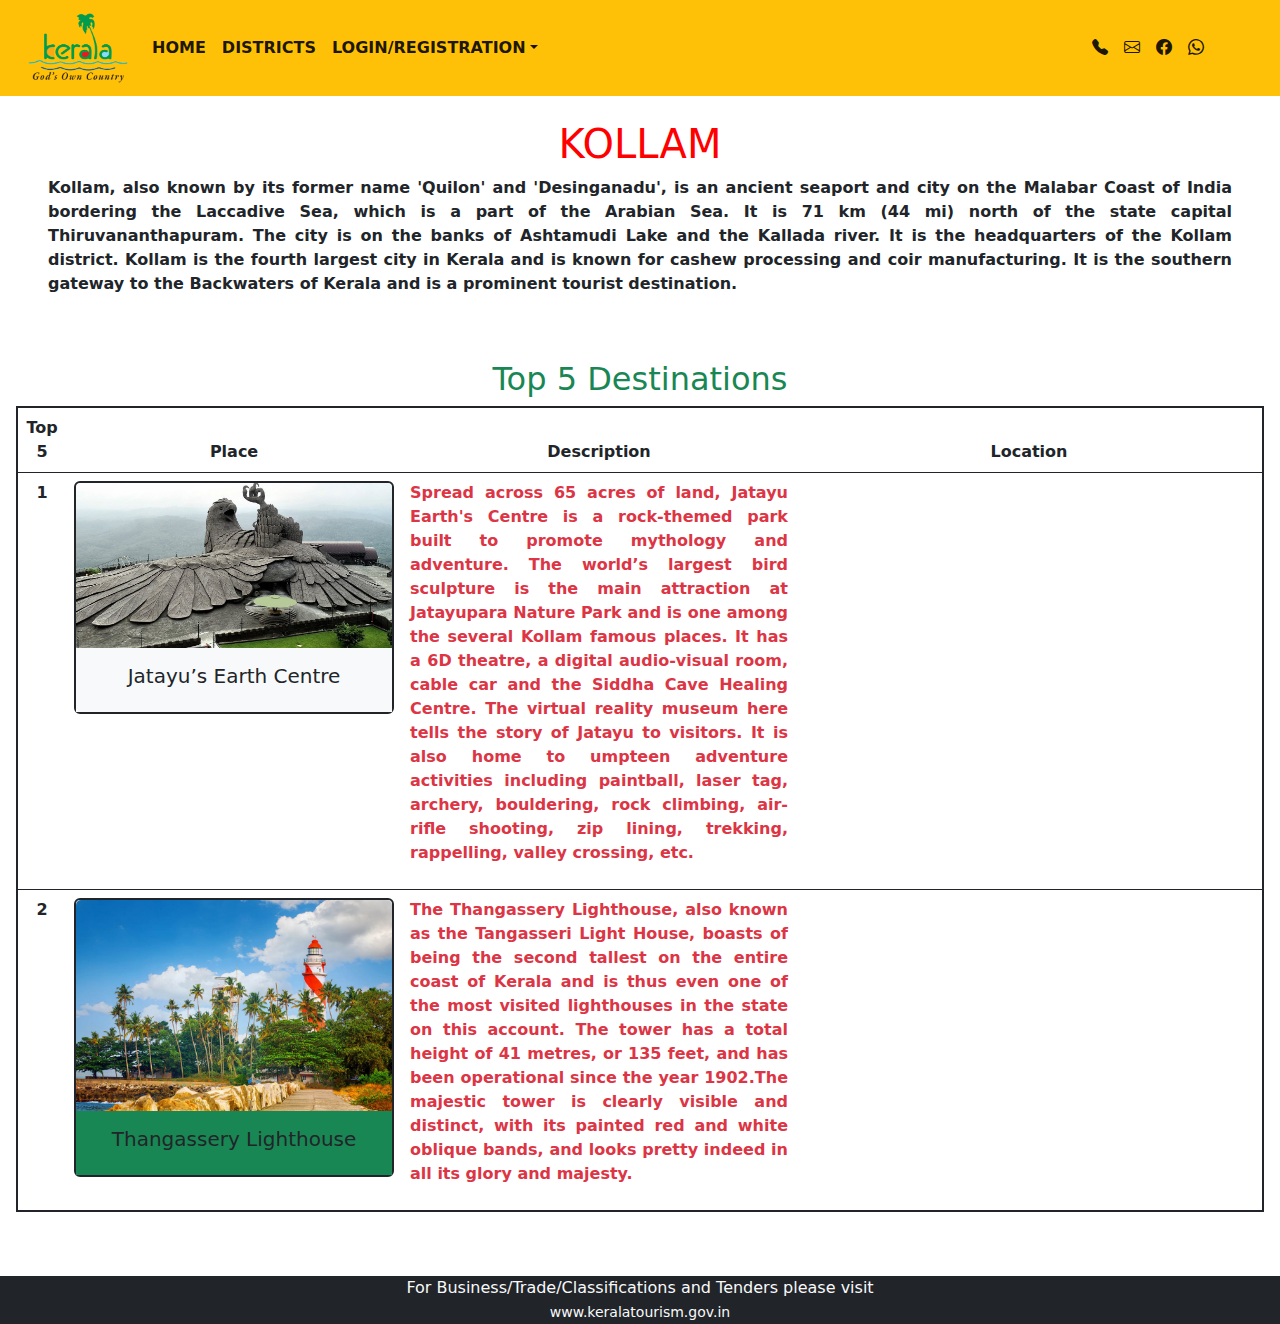
<file: kollam.html>
<!DOCTYPE html>
<html lang="en">
<head>
    <meta charset="UTF-8">
    <meta http-equiv="X-UA-Compatible" content="IE=edge">
    <meta name="viewport" content="width=device-width, initial-scale=1.0">
    <title>KOLLAM</title>
    <link rel="stylesheet" href="CSS/bootstrap.css">
<link rel="stylesheet" href="CSS/style.css">
<link rel="stylesheet" href="https://cdn.jsdelivr.net/npm/bootstrap-icons@1.8.3/font/bootstrap-icons.css">
</head>
<body>
     <!-- navbar starts here -->
     <nav class="navbar navbar-expand-lg bg-warning">
        <div class="container-fluid">
          <a class="navbar-brand ms-3" href="index.html"><img src="./Images/keralatourismlogo.png" width="100px" height="70px"></a>
          <button class="navbar-toggler" type="button" data-bs-toggle="collapse" data-bs-target="#navbarSupportedContent" aria-controls="navbarSupportedContent" aria-expanded="false" aria-label="Toggle navigation">
            <span class="navbar-toggler-icon"></span>
          </button>
          <div class="collapse navbar-collapse" id="navbarSupportedContent">
            <ul class="navbar-nav me-auto mb-2 mb-lg-0">
              <li class="nav-item">
                <a class="nav-link active" aria-current="page" href="index.html"><b>HOME</b></a>
              </li>
              <li class="nav-item">
                <a class="nav-link active" href="districts.html"><b>DISTRICTS</b></a>
              </li>
              <li class="nav-item dropdown">
                <a class="nav-link dropdown-toggle active" href="#" id="navbarDropdown" role="button" data-bs-toggle="dropdown" aria-expanded="false">
                  <b>LOGIN/REGISTRATION</b></a>
                <ul class="dropdown-menu" aria-labelledby="navbarDropdown">
                  <li><a class="dropdown-item" href="./login.html">LOGIN</a></li>
                  <li><a class="dropdown-item" href="./registratio.html">REGISTRATION</a></li>
                </ul>
              </li>
            </ul>
           </div>
           <div class="text-right me-5">
            <ul class="navbar-nav me-2 mb-2 mb-lg-0">
                <li class="nav-item">
                  <a class="nav-link active" aria-current="page"><i class="bi bi-telephone-fill"></i></a>
                </li>
                <li class="nav-item">
                  <a class="nav-link active"><i class="bi bi-envelope"></i></a>
                </li>
                <li>
                    <a class="nav-link active"><i class="bi bi-facebook"></i></a>
                </li>
                <li>
                    <a class="nav-link active"><i class="bi bi-whatsapp"></i></a>
                </li>
              </ul>
        </div>
    </div>
    </nav>
    <!-- Navbar ends here -->
    <h1 class="mt-4" style="text-align:center; color:red">KOLLAM</h1>
<p style="text-align:justify" class="text-dark mx-5">      <b>Kollam, also known by its former name 'Quilon' and 'Desinganadu', is an ancient seaport and city on the Malabar Coast of India bordering the Laccadive Sea, which is a part of the Arabian Sea. It is 71 km (44 mi) north of the state capital Thiruvananthapuram. The city is on the banks of Ashtamudi Lake and the Kallada river. It is the headquarters of the Kollam district. Kollam is the fourth largest city in Kerala and is known for cashew processing and coir manufacturing. It is the southern gateway to the Backwaters of Kerala and is a prominent tourist destination.</b></p>
<br>
    <h2 class="text-center text-success mt-4">Top 5 Destinations</h2>
    <div class="text-center mx-3">
        <table class="table border border-2 border-dark">
            <thead>
              <tr>
                <th scope="col">Top 5</th>
                <th scope="col">Place</th>
                <th scope="col">Description</th>
                <th scope="col">Location</th>
              </tr>
            </thead>
            <tbody>
              <tr>
                <th scope="row">1</th>
                <td>
                    <div class="card border border-2 border-dark rounded" style="width: 20rem;">
                        <img src="Images/Districts/Klm/jatayu.jpg" class="card-img-top" alt="Sree Padmanaswamy Temple">
                        <div class="card-body text-center bg-light">
                          <h5 class="card-title">Jatayu’s Earth Centre</h5>
                        </div>
                    </div>
                </td>
                <td class="text-center text-danger"><b><p style="text-align:justify;">Spread across 65 acres of land, Jatayu Earth's Centre is a rock-themed park built to promote mythology and adventure. The world’s largest bird sculpture is the main attraction at Jatayupara Nature Park and is one among the several Kollam famous places. It has a 6D theatre, a digital audio-visual room, cable car and the Siddha Cave Healing Centre. The virtual reality museum here tells the story of Jatayu to visitors. It is also home to umpteen adventure activities including paintball, laser tag, archery, bouldering, rock climbing, air-rifle shooting, zip lining, trekking, rappelling, valley crossing, etc.</p>
                </b></td>
                <td><iframe src="https://www.google.com/maps/embed?pb=!1m14!1m8!1m3!1d15768.814213134026!2d76.8670235!3d8.8606332!3m2!1i1024!2i768!4f13.1!3m3!1m2!1s0x0%3A0x77a24d56f5a90c70!2sJatayu%20Earth&#39;s%20Center!5e0!3m2!1sen!2sin!4v1655470979019!5m2!1sen!2sin" width="450" height="250" style="border:0;" allowfullscreen="" loading="lazy" referrerpolicy="no-referrer-when-downgrade"></iframe></td>
              </tr>
              <tr>
                <th scope="row">2</th>
                <td>
                    <div class="card border border-2 border-dark rounded" style="width: 20rem;">
                        <img src="Images/Districts/Klm/tangassery.jpg" class="card-img-top" alt="Sree Padmanaswamy Temple">
                        <div class="card-body text-center bg-success">
                          <h5 class="card-title">Thangassery Lighthouse</h5>
                        </div>
                    </div>
                </td>
                <td class="text-danger"><b><p style="text-align: justify;">  The Thangassery Lighthouse, also known as the Tangasseri Light House, boasts of being the second tallest on the entire coast of Kerala and is thus even one of the most visited lighthouses in the state on this account. The tower has a total height of 41 metres, or 135 feet, and has been operational since the year 1902.The majestic tower is clearly visible and distinct, with its painted red and white oblique bands, and looks pretty indeed in all its glory and majesty.</p></b></td>
                <td><iframe src="https://www.google.com/maps/embed?pb=!1m18!1m12!1m3!1d3941.9902239179414!2d76.56393291430236!3d8.880499993623943!2m3!1f0!2f0!3f0!3m2!1i1024!2i768!4f13.1!3m3!1m2!1s0x3b05fc3c2b3d8005%3A0x14fbe781f2ca905!2sThangassery%20Light%20House!5e0!3m2!1sen!2sin!4v1655471157398!5m2!1sen!2sin" width="450" height="250" style="border:0;" allowfullscreen="" loading="lazy" referrerpolicy="no-referrer-when-downgrade"></iframe></td>
              </tr>
              <tr>
            </tbody>
          </table>
    </div>


<br>
<br>

    <div class="text-center bg-dark text-light">
        <medium >For Business/Trade/Classifications and Tenders please visit</medium>
        <br>
        <small>www.keralatourism.gov.in</small>
      </div>
    <script src="https://cdn.jsdelivr.net/npm/@popperjs/core@2.11.5/dist/umd/popper.min.js" integrity="sha384-Xe+8cL9oJa6tN/veChSP7q+mnSPaj5Bcu9mPX5F5xIGE0DVittaqT5lorf0EI7Vk" crossorigin="anonymous"></script>
    <script src="./js/bootstrap.js"></script>
</body>
</html>
</file>
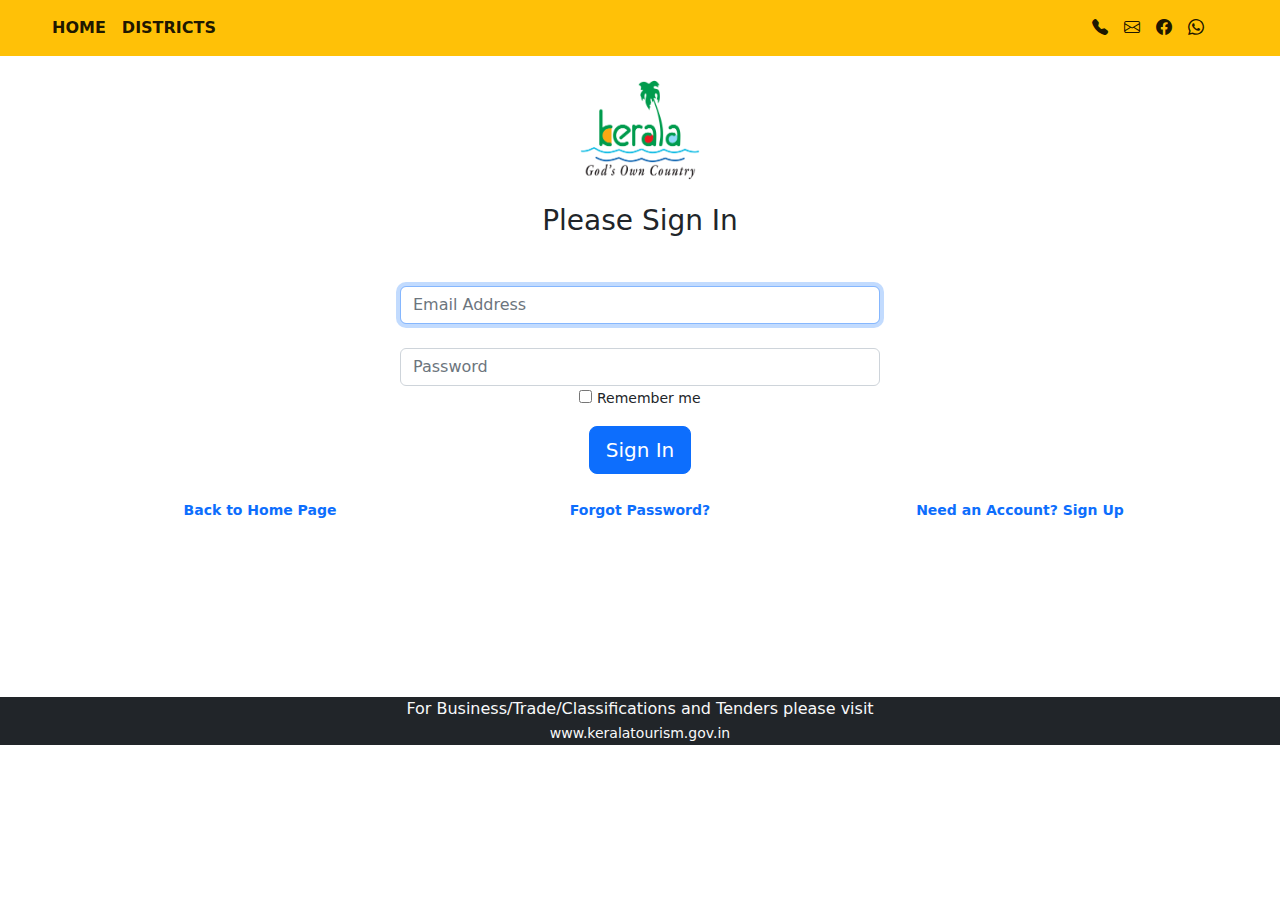
<file: login.html>
<!DOCTYPE html>
<html lang="en">
<head>
    <meta charset="UTF-8">
    <meta http-equiv="X-UA-Compatible" content="IE=edge">
    <meta name="viewport" content="width=device-width, initial-scale=1.0">
    <title>LOGIN PAGE</title>
    <link rel="stylesheet" href="CSS/bootstrap.css">
    <link rel="stylesheet" href="CSS/style.css">
    <link rel="stylesheet" href="https://cdn.jsdelivr.net/npm/bootstrap-icons@1.8.3/font/bootstrap-icons.css">
</head>
<!-- <body background="Images/loginbackground.jpg" width="100%" height="500px"> -->
    <!-- Navbar starts here -->
    <body>
        <nav class="navbar navbar-expand-lg bg-warning">
        <div class="container-fluid">
          <a class="navbar-brand" href="#"></a>
          <button class="navbar-toggler" type="button" data-bs-toggle="collapse" data-bs-target="#navbarSupportedContent" aria-controls="navbarSupportedContent" aria-expanded="false" aria-label="Toggle navigation">
            <span class="navbar-toggler-icon"></span>
          </button>
          <div class="collapse navbar-collapse" id="navbarSupportedContent">
            <ul class="navbar-nav me-2 mb-2 mb-lg-0">
              <li class="nav-item ms-3">
                <a class="nav-link active" aria-current="page" href="home.html"><b>HOME</b></a>
              </li>
              <li class="nav-item">
                <a class="nav-link active" href="districts.html"><b>DISTRICTS</b></a>
              </li>
            </ul>
            </div>
            <div class="text-right me-5">
              <ul class="navbar-nav me-2 mb-2 mb-lg-0">
                  <li class="nav-item">
                    <a class="nav-link active" aria-current="page"><i class="bi bi-telephone-fill"></i></a>
                  </li>
                  <li class="nav-item">
                    <a class="nav-link active"><i class="bi bi-envelope"></i></a>
                  </li>
                  <li>
                      <a class="nav-link active"><i class="bi bi-facebook"></i></a>
                  </li>
                  <li>
                      <a class="nav-link active"><i class="bi bi-whatsapp"></i></a>
                  </li>
                </ul>
          </div>
        </div>
        
      </nav>
<!-- navbar ends here -->

<!-- login form starts here -->
 <div class="text-center">
    <form style="max-width:480px; margin:auto;";>
        <img src="./Images/keralatourismlogo.png" width="120px" height="100px" class="mt-4">
        <h3 class="mt-4 mb-4 font-weight-normal text-dark">Please Sign In</h3>
<label for="emailaddress" class="sr-only"></label>
    <input type="email" id="emailaddress" class="form-control" placeholder="Email Address" required autofocus>
    <label for="Password" class="sr-only"></label>
    <input type="password" id="password" placeholder="Password" class="form-control">
    <div class="checkbox">
        <label>
            <input type="checkbox"
            value="remember me"><small class="text-dark"> Remember me</small></label>
    </div>
    <div class="mt-3 text-center">
        <button class="btn btn-lg btn-primary">Sign In</button>
    </div>
</form>
<br>
 </div>
        
<div class="container text-center w-80">
    <div class="row">
        <div class="col-4" max-width:450px>
            <a href="index.html"><small class="text-primary"><b>Back to Home Page</b></small></a>
         </div>
        
         <div class="col-4">
        <small class=><a href="#" class="text-primary"><b>Forgot Password?</b></a></small>
         </div>
         <div class="col-4">
            <small class="text-primary"><b>Need an Account? </b><a href="registratio.html"  class="text-primary"><b>Sign Up</b></a></small>
        </div>
    </div>
</div> 

<footer style="margin-top: 175px;"><div class="text-center bg-dark mt-6">
    <medium class="text-light">For Business/Trade/Classifications and Tenders please visit</medium>
    <br>
    <small class="text-light">www.keralatourism.gov.in</small>
  </div>
</footer>
<script src="https://cdn.jsdelivr.net/npm/@popperjs/core@2.11.5/dist/umd/popper.min.js" integrity="sha384-Xe+8cL9oJa6tN/veChSP7q+mnSPaj5Bcu9mPX5F5xIGE0DVittaqT5lorf0EI7Vk" crossorigin="anonymous"></script>
    <script src="./js/bootstrap.js"></script>
    </body>
</html>
</file>
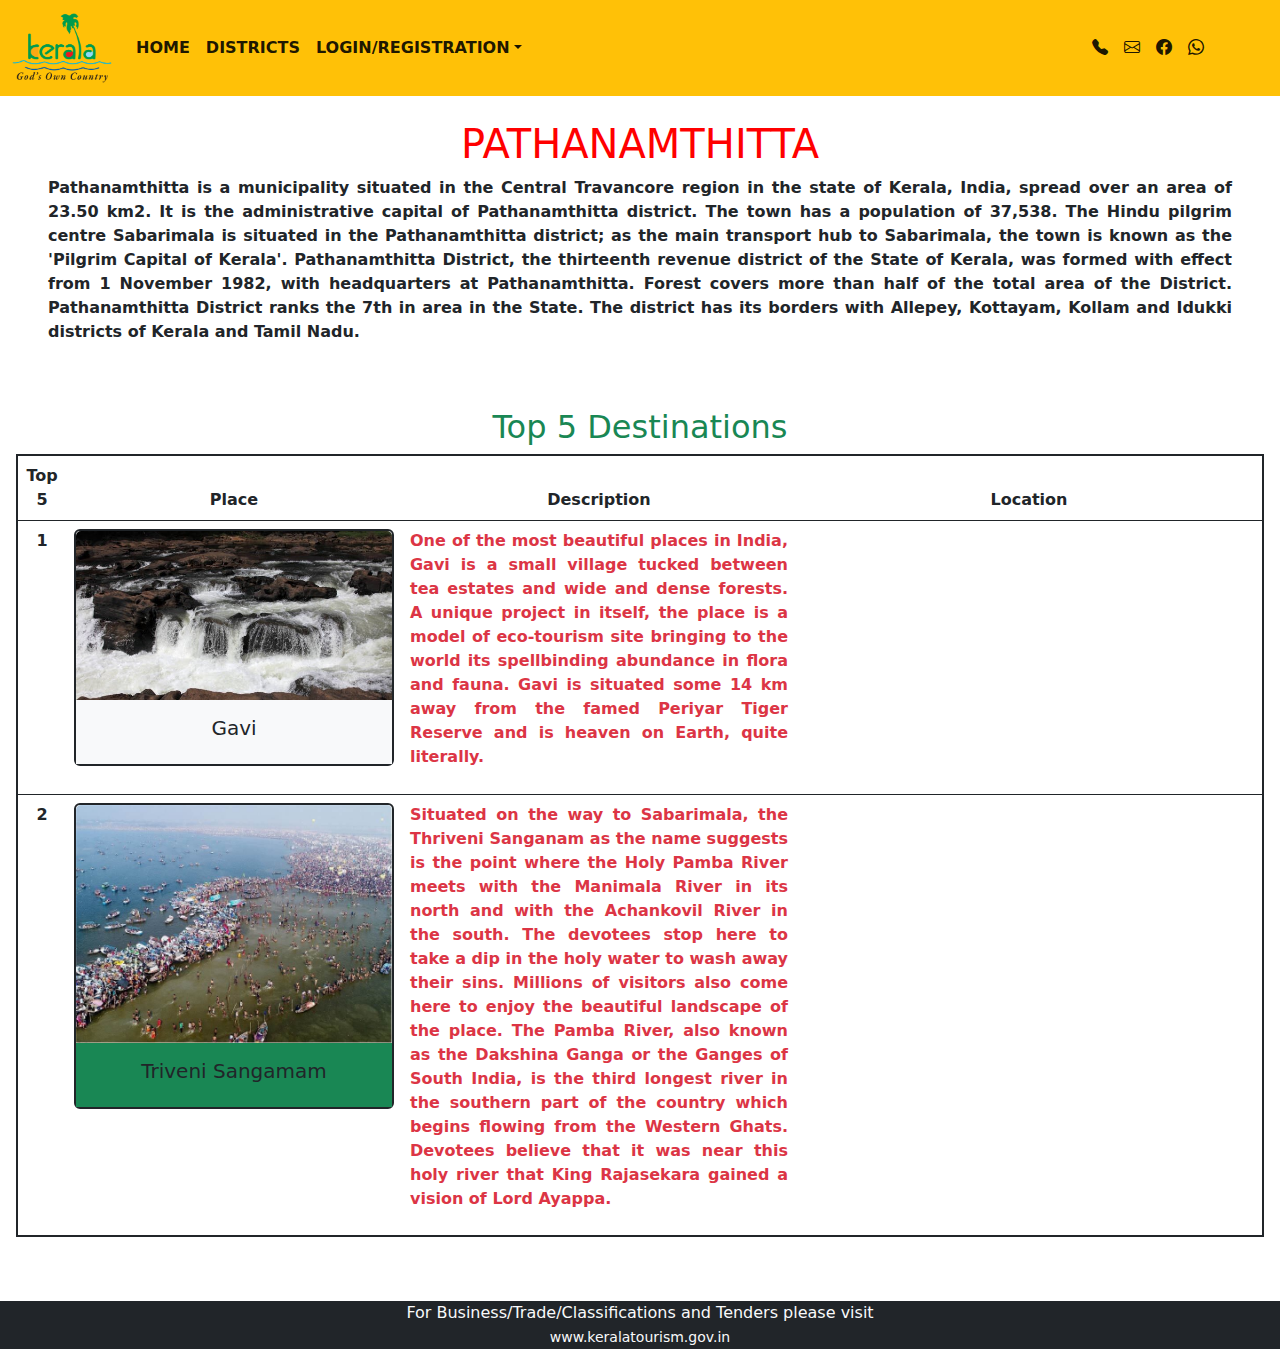
<file: pathanamthitta.html>
<!DOCTYPE html>
<html lang="en">
<head>
    <meta charset="UTF-8">
    <meta http-equiv="X-UA-Compatible" content="IE=edge">
    <meta name="viewport" content="width=device-width, initial-scale=1.0">
    <title>PATHANAMTHITTA</title>
    <link rel="stylesheet" href="CSS/bootstrap.css">
<link rel="stylesheet" href="CSS/style.css">
<link rel="stylesheet" href="https://cdn.jsdelivr.net/npm/bootstrap-icons@1.8.3/font/bootstrap-icons.css">
</head>
<body>
     <!-- navbar starts here -->
     <nav class="navbar navbar-expand-lg bg-warning">
        <div class="container-fluid">
          <a class="navbar-brand" href="index.html"><img src="./Images/keralatourismlogo.png" width="100px" height="70px"></a>
          <button class="navbar-toggler" type="button" data-bs-toggle="collapse" data-bs-target="#navbarSupportedContent" aria-controls="navbarSupportedContent" aria-expanded="false" aria-label="Toggle navigation">
            <span class="navbar-toggler-icon"></span>
          </button>
          <div class="collapse navbar-collapse" id="navbarSupportedContent">
            <ul class="navbar-nav me-auto mb-2 mb-lg-0">
              <li class="nav-item">
                <a class="nav-link active" aria-current="page" href="index.html"><b>HOME</b></a>
              </li>
              <li class="nav-item">
                <a class="nav-link active" href="districts.html"><b>DISTRICTS</b></a>
              </li>
              <li class="nav-item dropdown">
                <a class="nav-link dropdown-toggle active" href="#" id="navbarDropdown" role="button" data-bs-toggle="dropdown" aria-expanded="false">
                  <b>LOGIN/REGISTRATION</b></a>
                <ul class="dropdown-menu" aria-labelledby="navbarDropdown">
                  <li><a class="dropdown-item" href="./login.html">LOGIN</a></li>
                  <li><a class="dropdown-item" href="./registratio.html">REGISTRATION</a></li>
                </ul>
              </li>
            </ul>
           </div>
           <div class="text-right me-5">
            <ul class="navbar-nav me-2 mb-2 mb-lg-0">
                <li class="nav-item">
                  <a class="nav-link active" aria-current="page"><i class="bi bi-telephone-fill"></i></a>
                </li>
                <li class="nav-item">
                  <a class="nav-link active"><i class="bi bi-envelope"></i></a>
                </li>
                <li>
                    <a class="nav-link active"><i class="bi bi-facebook"></i></a>
                </li>
                <li>
                    <a class="nav-link active"><i class="bi bi-whatsapp"></i></a>
                </li>
              </ul>
        </div>
    </div>
    </nav>
    <!-- Navbar ends here -->
    <h1 class="mt-4" style="text-align:center; color:red">PATHANAMTHITTA</h1>
<p style="text-align:justify" class="text-dark mx-5">      <b>Pathanamthitta is a municipality situated in the Central Travancore region in the state of Kerala, India, spread over an area of 23.50 km2. It is the administrative capital of Pathanamthitta district. The town has a population of 37,538. The Hindu pilgrim centre Sabarimala is situated in the Pathanamthitta district; as the main transport hub to Sabarimala, the town is known as the 'Pilgrim Capital of Kerala'. Pathanamthitta District, the thirteenth revenue district of the State of Kerala, was formed with effect from 1 November 1982, with headquarters at Pathanamthitta. Forest covers more than half of the total area of the District. Pathanamthitta District ranks the 7th in area in the State. The district has its borders with Allepey, Kottayam, Kollam and Idukki districts of Kerala and Tamil Nadu.</b></p>
<br>
    <h2 class="text-center text-success mt-4">Top 5 Destinations</h2>
    <div class="text-center mx-3">
        <table class="table border border-2 border-dark">
            <thead>
              <tr>
                <th scope="col">Top 5</th>
                <th scope="col">Place</th>
                <th scope="col">Description</th>
                <th scope="col">Location</th>
              </tr>
            </thead>
            <tbody>
              <tr>
                <th scope="row">1</th>
                <td>
                    <div class="card border border-2 border-dark rounded" style="width: 20rem;">
                        <img src="Images/Districts/Pathanamthitta/pathanam.jpg" class="card-img-top" alt="Sree Padmanaswamy Temple">
                        <div class="card-body text-center bg-light">
                          <h5 class="card-title">Gavi</h5>
                        </div>
                    </div>
                </td>
                <td class="text-center text-danger"><b><p style="text-align:justify;">One of the most beautiful places in India, Gavi is a small village tucked between tea estates and wide and dense forests. A unique project in itself, the place is a model of eco-tourism site bringing to the world its spellbinding abundance in flora and fauna. Gavi is situated some 14 km away from the famed Periyar Tiger Reserve and is heaven on Earth, quite literally.</p>
                </b></td>
                <td><iframe src="https://www.google.com/maps/embed?pb=!1m18!1m12!1m3!1d31486.53426930173!2d77.14333513858493!3d9.437461467235517!2m3!1f0!2f0!3f0!3m2!1i1024!2i768!4f13.1!3m3!1m2!1s0x3b0658f762eea579%3A0x343b8a48f3b3c7de!2sGavi%2C%20Kerala!5e0!3m2!1sen!2sin!4v1655472162098!5m2!1sen!2sin" width="450" height="250" style="border:0;" allowfullscreen="" loading="lazy" referrerpolicy="no-referrer-when-downgrade"></iframe></td>
              </tr>
              <tr>
                <th scope="row">2</th>
                <td>
                    <div class="card border border-2 border-dark rounded" style="width: 20rem;">
                        <img src="Images/Districts/Pathanamthitta/triveni.jpg" class="card-img-top" alt="Sree Padmanaswamy Temple">
                        <div class="card-body text-center bg-success">
                          <h5 class="card-title">Triveni Sangamam</h5>
                        </div>
                    </div>
                </td>
                <td class="text-danger"><b><p style="text-align: justify;">  Situated on the way to Sabarimala, the Thriveni Sanganam as the name suggests is the point where the Holy Pamba River meets with the Manimala River in its north and with the Achankovil River in the south. The devotees stop here to take a dip in the holy water to wash away their sins. Millions of visitors also come here to enjoy the beautiful landscape of the place. The Pamba River, also known as the Dakshina Ganga or the Ganges of South India, is the third longest river in the southern part of the country which begins flowing from the Western Ghats. Devotees believe that it was near this holy river that King Rajasekara gained a vision of Lord Ayappa.</p></b></td>
                <td><iframe src="https://www.google.com/maps/embed?pb=!1m18!1m12!1m3!1d503254.00257334864!2d76.28460266562502!3d9.793804600000017!2m3!1f0!2f0!3f0!3m2!1i1024!2i768!4f13.1!3m3!1m2!1s0x3b07b7c6bbe518c1%3A0x8d9811227a592344!2sThriveni%20Sangamam!5e0!3m2!1sen!2sin!4v1655472386187!5m2!1sen!2sin" width="450" height="250" style="border:0;" allowfullscreen="" loading="lazy" referrerpolicy="no-referrer-when-downgrade"></iframe></td>
              </tr>
              <tr>
            </tbody>
          </table>
    </div>


<br>
<br>

    <div class="text-center bg-dark text-light">
        <medium >For Business/Trade/Classifications and Tenders please visit</medium>
        <br>
        <small>www.keralatourism.gov.in</small>
      </div>
    <script src="https://cdn.jsdelivr.net/npm/@popperjs/core@2.11.5/dist/umd/popper.min.js" integrity="sha384-Xe+8cL9oJa6tN/veChSP7q+mnSPaj5Bcu9mPX5F5xIGE0DVittaqT5lorf0EI7Vk" crossorigin="anonymous"></script>
    <script src="./js/bootstrap.js"></script>
</body>
</html>
</file>
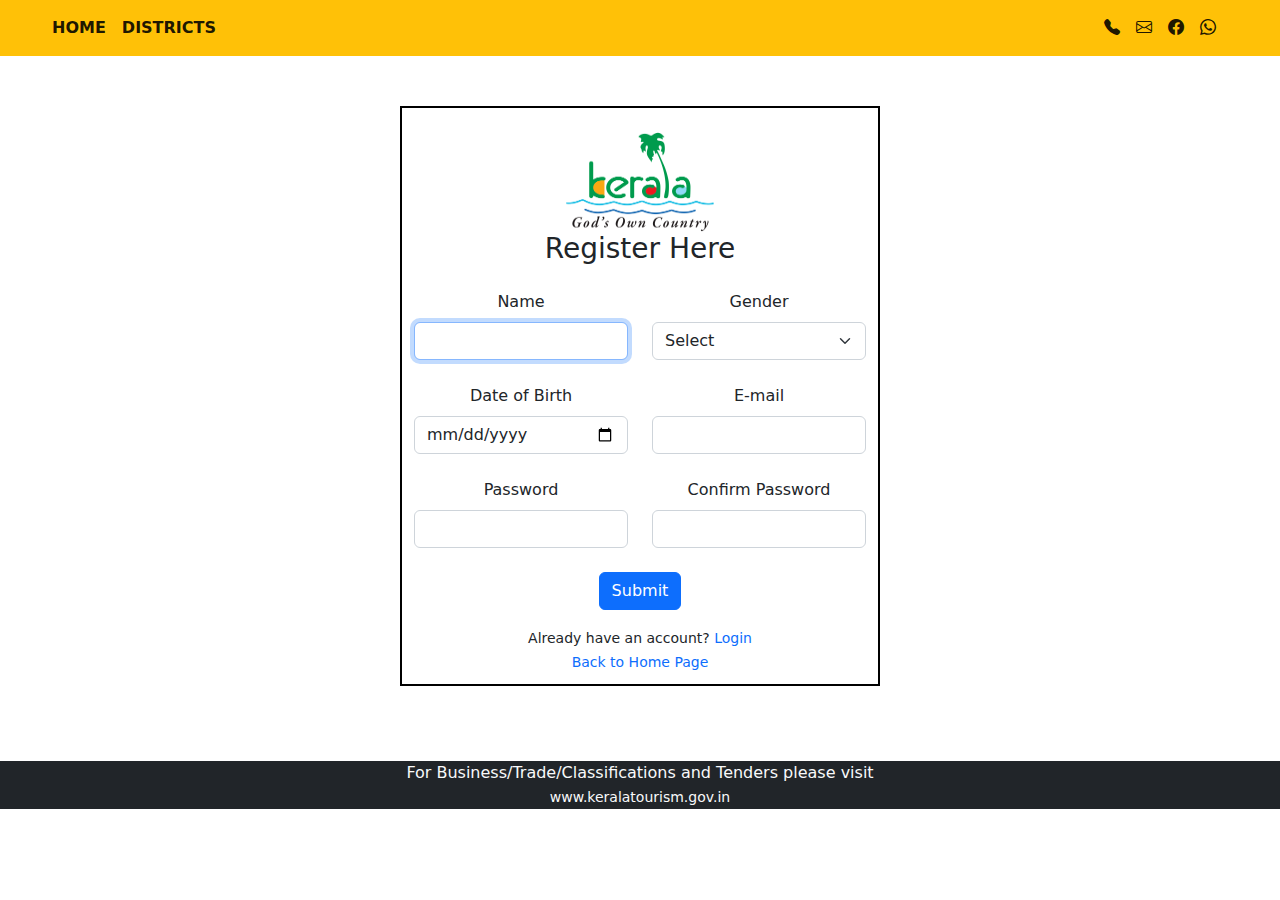
<file: registratio.html>
<!DOCTYPE html>
<html lang="en">
<head>
    <meta charset="UTF-8">
    <meta http-equiv="X-UA-Compatible" content="IE=edge">
    <meta name="viewport" content="width=device-width, initial-scale=1.0">
    <title>REGISTRATION PAGE</title>
    <link rel="stylesheet" href="CSS/bootstrap.css">
<link rel="stylesheet" href="CSS/style.css">
<link rel="stylesheet" href="https://cdn.jsdelivr.net/npm/bootstrap-icons@1.8.3/font/bootstrap-icons.css">

</head>
<body>
    <!-- Navbar starts here -->
    <nav class="navbar navbar-expand-lg bg-warning">
        <div class="container-fluid">
          <a class="navbar-brand" href="#"></a>
          <button class="navbar-toggler" type="button" data-bs-toggle="collapse" data-bs-target="#navbarSupportedContent" aria-controls="navbarSupportedContent" aria-expanded="false" aria-label="Toggle navigation">
            <span class="navbar-toggler-icon"></span>
          </button>
          <div class="collapse navbar-collapse ms-3" id="navbarSupportedContent">
            <ul class="navbar-nav me-2 mb-2 mb-lg-0">
              <li class="nav-item">
                <a class="nav-link active" aria-current="page" href="index.html"><b>HOME</b></a>
              </li>
              <li class="nav-item">
                <a class="nav-link active" href="districts.html"><b>DISTRICTS</b></a>
              </li>
            </ul>
            </div>
        </div>
        <div class="text-right me-5">
            <ul class="navbar-nav me-2 mb-2 mb-lg-0">
                <li class="nav-item">
                  <a class="nav-link active" aria-current="page"><i class="bi bi-telephone-fill"></i></a>
                </li>
                <li class="nav-item">
                  <a class="nav-link active"><i class="bi bi-envelope"></i></a>
                </li>
                <li>
                    <a class="nav-link active"><i class="bi bi-facebook"></i></a>
                </li>
                <li>
                    <a class="nav-link active"><i class="bi bi-whatsapp"></i></a>
                </li>
              </ul>
        </div>
      </nav>
<!-- navbar ends here -->

<!-- Registration starts here -->
<div class="text-center">
    <form style="max-width:480px; margin:auto; border: 2px solid black; margin-top: 50px; padding-bottom: 10px;">
        <img src="./Images/keralatourismlogo.png" width="150px" height="100px" class="mt-4">
        <h3>Register Here</h3>
        <div class="container mt-2"max-width="480px">
            <div class="row mt-4">
                <div class="col-md-6">
                    <label for="name" class="form-label">Name</label>
                    <input type="text" class="form-control" id="name" required autofocus>
                </div>
                <div class="col-md-6">
                    <label for="gender" class="form-label">Gender</label>
                    <select id="gender" class="form-select" required>
                        <option selected>Select</option>
                        <option>Male</option>
                        <option>Female</option>
                        <option>Transgender</option>
                    </select>
                </div>
            </div>
        </div>
        <div class="container mt-4"max-width="480px">
            <div class="row mt-4">
                <div class="col-md-6">
                    <label for="dob" class="form-label">Date of Birth</label>
                    <input type="date" class="form-control" id="dob">
                </div>
                <div class="col-md-6">
                    <label for="email" class="form-label">E-mail</label>
                    <input type="email" class="form-control" id="email" required>
                </div>
            </div>
        </div>
        <div class="container mt-4"max-width="480px">
            <div class="row mt-4">
                <div class="col-md-6">
                    <label for="password" class="form-label">Password</label>
                    <input type="password" class="form-control" id="password" required>
                </div>
                <div class="col-md-6">
                    <label for="password" class="form-label">Confirm Password</label>
                    <input type="password" class="form-control" id="password" required>
                </div>
            </div>
        </div>
        <div class="mt-4">
            <a href="#"><button type="button" class="btn btn-primary">Submit
            </button></a>
        </div>
        <div class="mt-3">
            <small>Already have an account? <a href="login.html">Login</small></h5>
            <br>
            <small><a href="index.html">Back to Home Page</a></small>
        </div>
    </form>
</div>

<footer style="margin-top: 75px;"><div class="text-center bg-dark mt-2">
    <medium class="text-light">For Business/Trade/Classifications and Tenders please visit</medium>
    <br>
    <small class="text-light">www.keralatourism.gov.in</small>
  </div>
</footer>

<!-- Registration ends here -->

    <script src="https://cdn.jsdelivr.net/npm/@popperjs/core@2.11.5/dist/umd/popper.min.js" integrity="sha384-Xe+8cL9oJa6tN/veChSP7q+mnSPaj5Bcu9mPX5F5xIGE0DVittaqT5lorf0EI7Vk" crossorigin="anonymous"></script>
    <script src="./js/bootstrap.js"></script>    
</body>
</html>
</file>
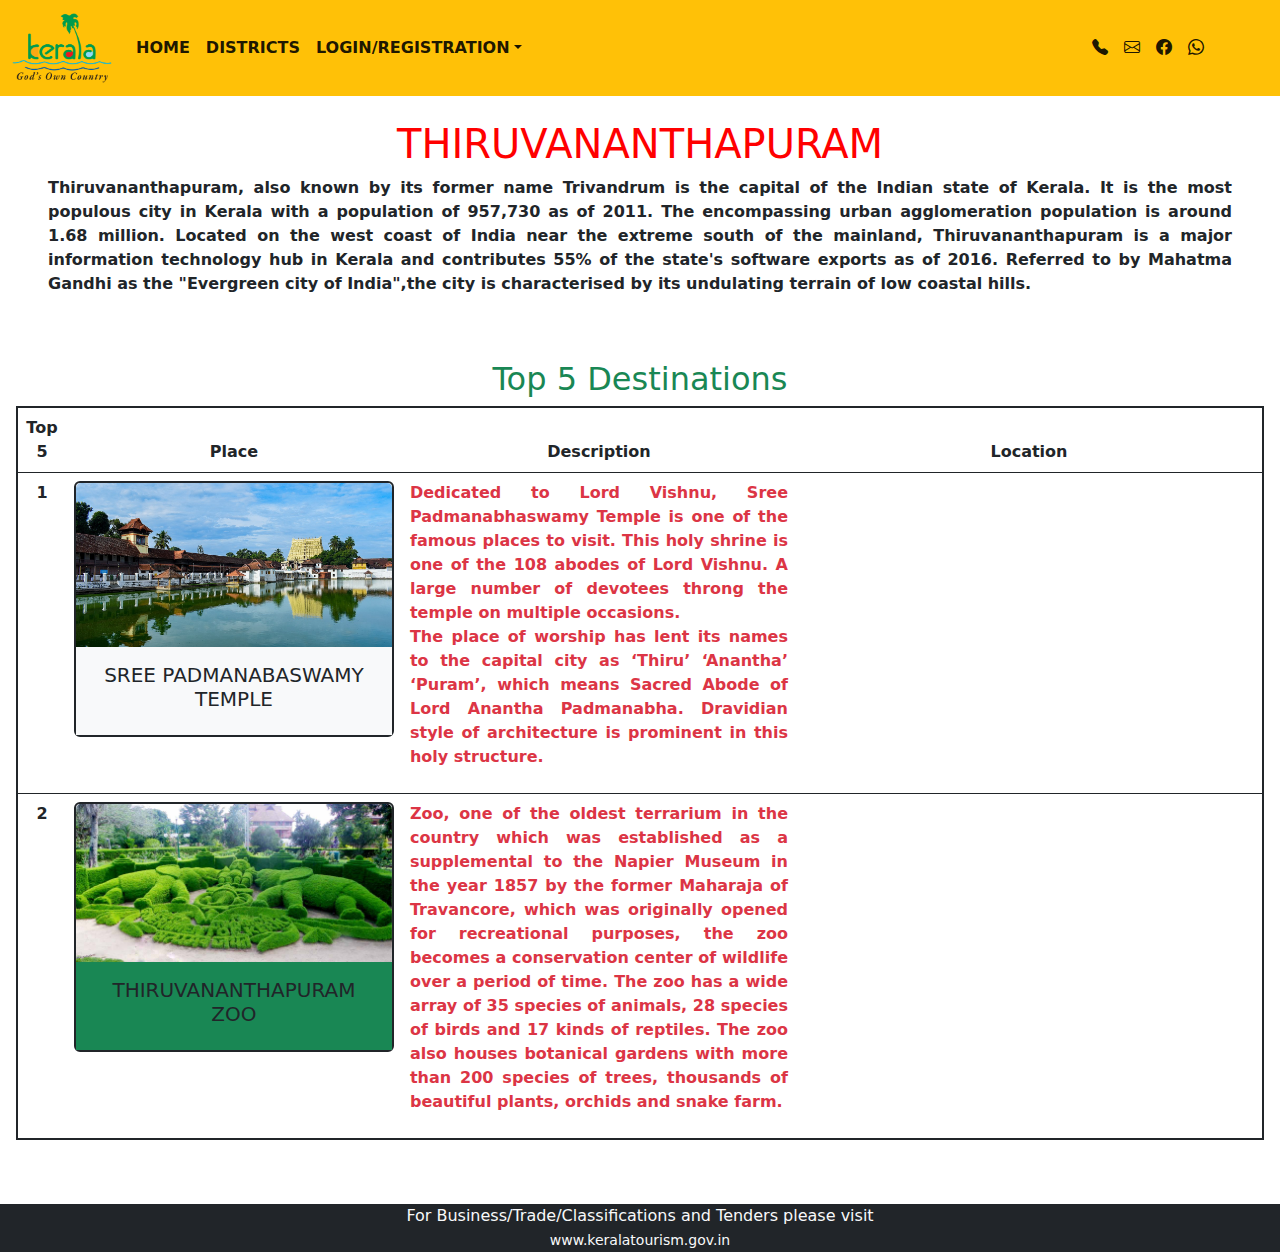
<file: tvm.html>
<!DOCTYPE html>
<html lang="en">
<head>
    <meta charset="UTF-8">
    <meta http-equiv="X-UA-Compatible" content="IE=edge">
    <meta name="viewport" content="width=device-width, initial-scale=1.0">
    <title>THIRUVANANTHAPURAM</title>
    <link rel="stylesheet" href="CSS/bootstrap.css">
<link rel="stylesheet" href="CSS/style.css">
<link rel="stylesheet" href="https://cdn.jsdelivr.net/npm/bootstrap-icons@1.8.3/font/bootstrap-icons.css">
</head>
<body>
     <!-- navbar starts here -->
     <nav class="navbar navbar-expand-lg bg-warning">
        <div class="container-fluid">
          <a class="navbar-brand" href="index.html"><img src="./Images/keralatourismlogo.png" width="100px" height="70px"></a>
          <button class="navbar-toggler" type="button" data-bs-toggle="collapse" data-bs-target="#navbarSupportedContent" aria-controls="navbarSupportedContent" aria-expanded="false" aria-label="Toggle navigation">
            <span class="navbar-toggler-icon"></span>
          </button>
          <div class="collapse navbar-collapse" id="navbarSupportedContent">
            <ul class="navbar-nav me-auto mb-2 mb-lg-0">
              <li class="nav-item">
                <a class="nav-link active" aria-current="page" href="index.html"><b>HOME</b></a>
              </li>
              <li class="nav-item">
                <a class="nav-link active" href="districts.html"><b>DISTRICTS</b></a>
              </li>
              <li class="nav-item dropdown">
                <a class="nav-link dropdown-toggle active" href="#" id="navbarDropdown" role="button" data-bs-toggle="dropdown" aria-expanded="false">
                  <b>LOGIN/REGISTRATION</b></a>
                <ul class="dropdown-menu" aria-labelledby="navbarDropdown">
                  <li><a class="dropdown-item" href="./login.html">LOGIN</a></li>
                  <li><a class="dropdown-item" href="./registratio.html">REGISTRATION</a></li>
                </ul>
              </li>
            </ul>
           </div>
           <div class="text-right me-5">
            <ul class="navbar-nav me-2 mb-2 mb-lg-0">
                <li class="nav-item">
                  <a class="nav-link active" aria-current="page"><i class="bi bi-telephone-fill"></i></a>
                </li>
                <li class="nav-item">
                  <a class="nav-link active"><i class="bi bi-envelope"></i></a>
                </li>
                <li>
                    <a class="nav-link active"><i class="bi bi-facebook"></i></a>
                </li>
                <li>
                    <a class="nav-link active"><i class="bi bi-whatsapp"></i></a>
                </li>
              </ul>
        </div>
    </div>
    </nav>
    <!-- Navbar ends here -->
    <h1 class="mt-4" style="text-align:center; color:red">THIRUVANANTHAPURAM</h1>
<p style="text-align:justify" class="text-dark mx-5">      <b>Thiruvananthapuram, also known by its former name Trivandrum is the capital of the Indian state of Kerala. It is the most populous city in Kerala with a population of 957,730 as of 2011. The encompassing urban agglomeration population is around 1.68 million. Located on the west coast of India near the extreme south of the mainland, Thiruvananthapuram is a major information technology hub in Kerala and contributes 55% of the state's software exports as of 2016. Referred to by Mahatma Gandhi as the "Evergreen city of India",the city is characterised by its undulating terrain of low coastal hills.</b></p>
<br>
    <h2 class="text-center text-success mt-4">Top 5 Destinations</h2>
    <div class="text-center mx-3">
        <table class="table border border-2 border-dark">
            <thead>
              <tr>
                <th scope="col">Top 5</th>
                <th scope="col">Place</th>
                <th scope="col">Description</th>
                <th scope="col">Location</th>
              </tr>
            </thead>
            <tbody>
              <tr>
                <th scope="row">1</th>
                <td>
                    <div class="card border border-2 border-dark rounded" style="width: 20rem;">
                        <img src="Images/Districts/Tvm/sree padmanabaswamy.jpg" class="card-img-top" alt="Sree Padmanaswamy Temple">
                        <div class="card-body text-center bg-light">
                          <h5 class="card-title">SREE PADMANABASWAMY TEMPLE</h5>
                        </div>
                    </div>
                </td>
                <td class="text-center text-danger"><b><p style="text-align:justify;">Dedicated to Lord Vishnu, Sree Padmanabhaswamy Temple is one of the famous places to visit. This holy shrine is one of the 108 abodes of Lord Vishnu. A large number of devotees throng the temple on multiple occasions.
                    <br>
                    The place of worship has lent its names to the capital city as ‘Thiru’ ‘Anantha’ ‘Puram’, which means Sacred Abode of Lord Anantha Padmanabha. Dravidian style of architecture is prominent in this holy structure.</p>
                </b></td>
                <td><iframe src="https://www.google.com/maps/embed?pb=!1m14!1m8!1m3!1d15784.682782912727!2d76.9435906!3d8.4827779!3m2!1i1024!2i768!4f13.1!3m3!1m2!1s0x0%3A0x1d2fedb7213a1ef7!2sSree%20Padmanabhaswamy%20Temple!5e0!3m2!1sen!2sin!4v1655461792227!5m2!1sen!2sin" width="450" height="250" style="border:0;" allowfullscreen="" loading="lazy" referrerpolicy="no-referrer-when-downgrade"></iframe></td>
              </tr>
              <tr>
                <th scope="row">2</th>
                <td>
                    <div class="card border border-2 border-dark rounded" style="width: 20rem;">
                        <img src="Images/Districts/Tvm/tvm zoo.jpg" class="card-img-top" alt="Sree Padmanaswamy Temple">
                        <div class="card-body text-center bg-success">
                          <h5 class="card-title">THIRUVANANTHAPURAM ZOO</h5>
                        </div>
                    </div>
                </td>
                <td class="text-danger"><b><p style="text-align: justify;"> Zoo, one of the oldest terrarium in the country which was established as a supplemental to the Napier Museum in the year 1857 by the former Maharaja of Travancore, which was originally opened for recreational purposes, the zoo becomes a conservation center of wildlife over a period of time.

                    The zoo has a wide array of 35 species of animals, 28 species of birds and 17 kinds of reptiles. The zoo also houses botanical gardens with more than 200 species of trees, thousands of beautiful plants, orchids and snake farm.</p></b></td>
                <td><iframe src="https://www.google.com/maps/embed?pb=!1m18!1m12!1m3!1d3945.884502710344!2d76.95274901456979!3d8.510593893881511!2m3!1f0!2f0!3f0!3m2!1i1024!2i768!4f13.1!3m3!1m2!1s0x3b05bbd5fcf02457%3A0xa366fab953f1f6ab!2sThiruvananthapuram%20Zoo!5e0!3m2!1sen!2sin!4v1655462756519!5m2!1sen!2sin" width="450" height="250" style="border:0;" allowfullscreen="" loading="lazy" referrerpolicy="no-referrer-when-downgrade"></iframe></td>
              </tr>
              <tr>
            </tbody>
          </table>
    </div>


<br>
<br>

    <div class="text-center bg-dark text-light">
        <medium >For Business/Trade/Classifications and Tenders please visit</medium>
        <br>
        <small>www.keralatourism.gov.in</small>
      </div>
    <script src="https://cdn.jsdelivr.net/npm/@popperjs/core@2.11.5/dist/umd/popper.min.js" integrity="sha384-Xe+8cL9oJa6tN/veChSP7q+mnSPaj5Bcu9mPX5F5xIGE0DVittaqT5lorf0EI7Vk" crossorigin="anonymous"></script>
    <script src="./js/bootstrap.js"></script>
</body>
</html>
</file>
<file: CSS/style.css>
*{
    margin: 0;
    padding: 0;
}

/* Login page started */

body
{
    background-size: 100% 100%;
    background-attachment: fixed;

}

.login
{
    float: right;
    border: 2px solid black;
    background-color: grey;
    height: 17em;
    margin-top: 2%;
    margin-right: 4%;
    padding: 15px;
  }
.login h2{
    text-align: center;
}

.login input
{
    height: 1.5em;
}
.login #ok
{
    width: 100%;
    background-color: skyblue;
    height: 1.8em;
    border: 1px solid dodgerblue;
}
.registration
{
    text-align: center;
}

a{
    text-decoration: none;
}

.famous{
    background-image: url("C:\Users\SREEJA\OneDrive\Desktop\ICT - Full Stack Development\Evaluvation Projects\Kerala-Tourism\famous destinations\munroe island.jpg");
}
</file>
